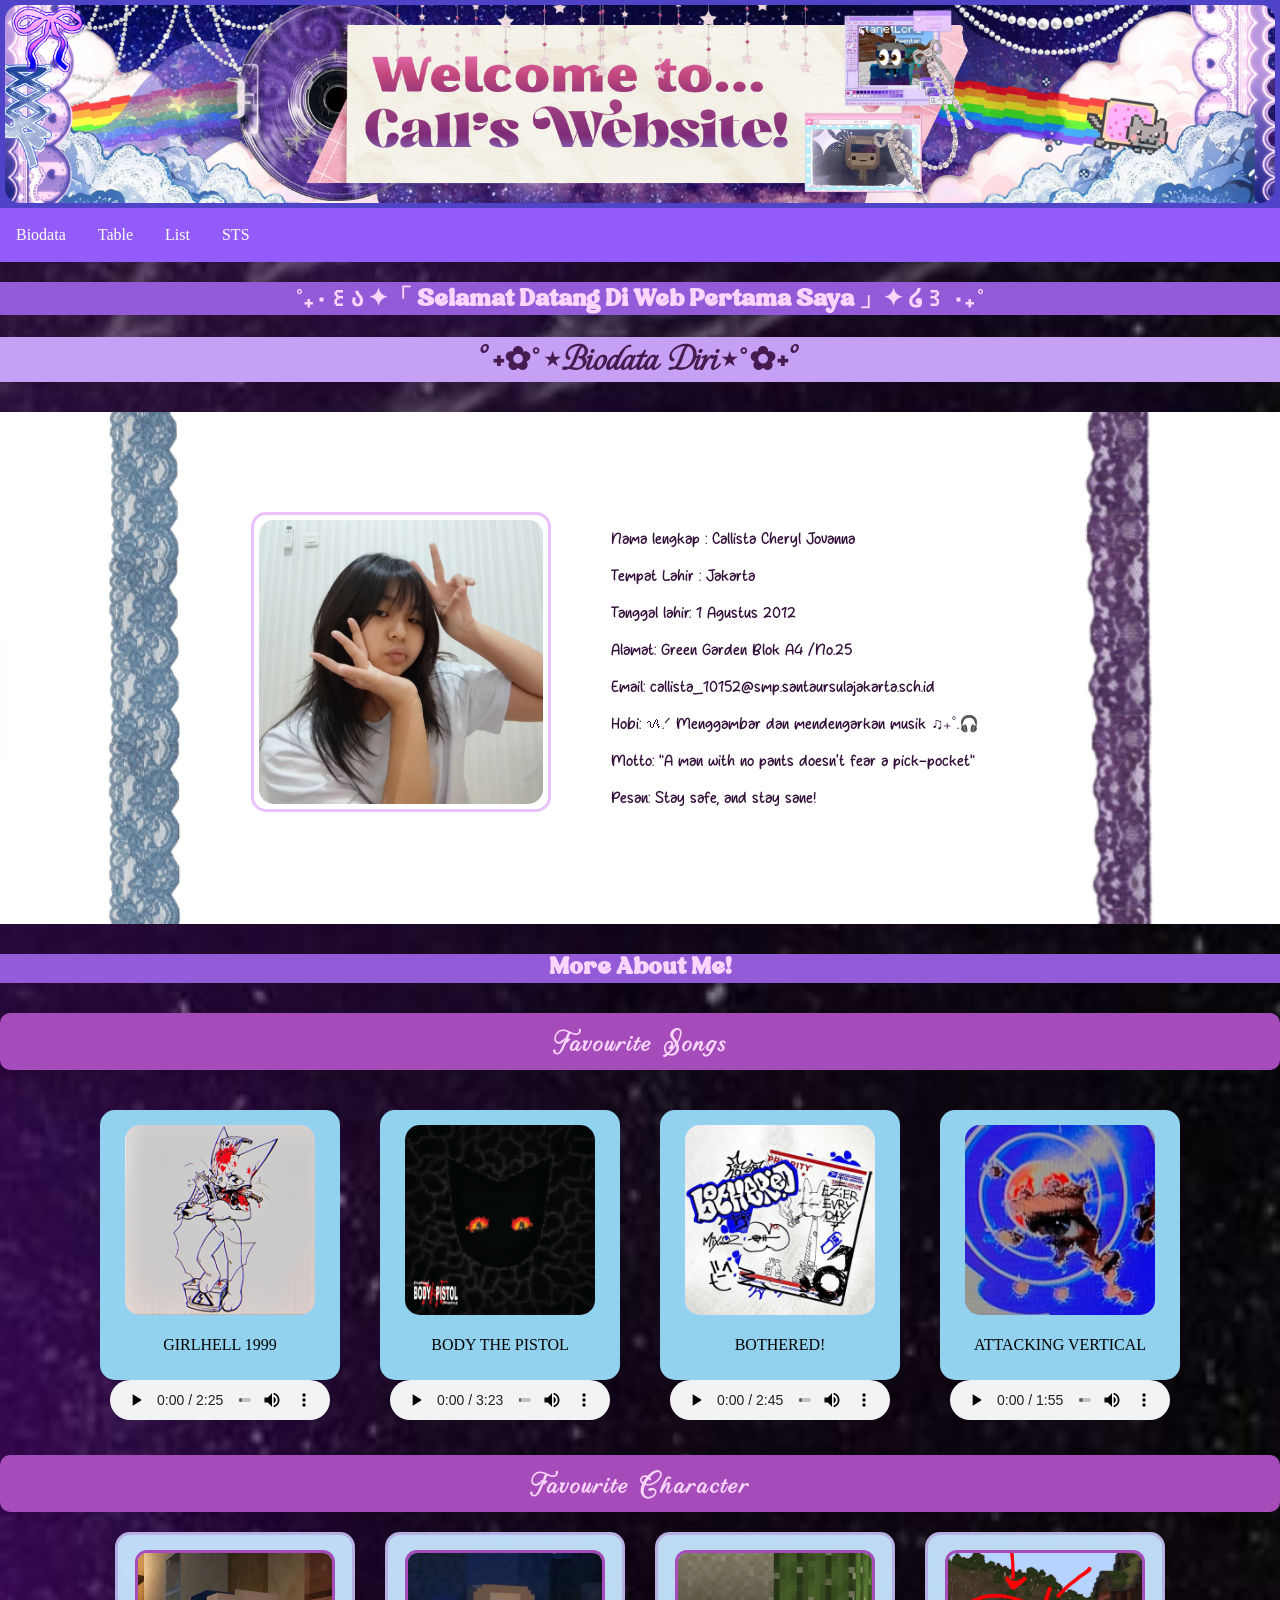
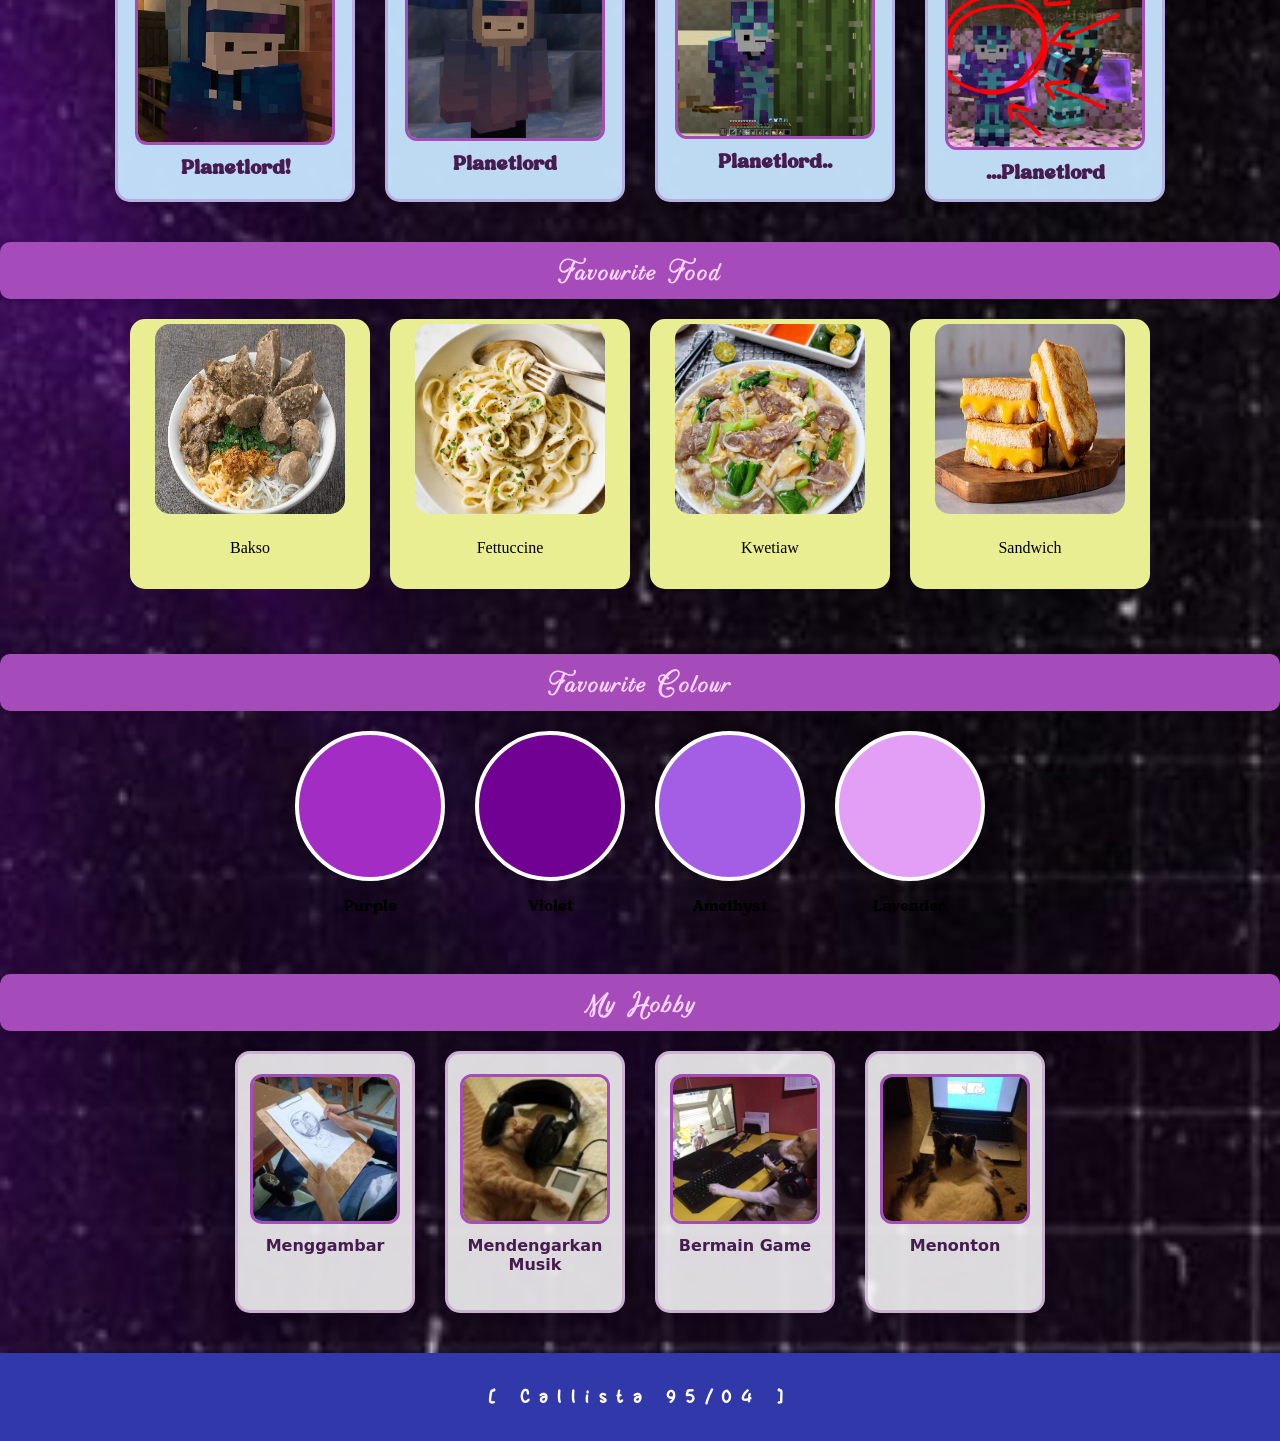
<file: index.html>
<!DOCTYPE html>
<html>
    <head>
        <title>Layout HTML dan CSS</title>
        <link rel="stylesheet" href="index.css">
    </head>
    <body>
        <div class="header">
            <img src="banner.png" alt="Header Banner" class="banner-img">
        </div>
        <div class="topnav">
            <a href="index.html">Biodata</a>
            <a href="table.html"> Table </a>
            <a href="list.html">List</a>
            <a href="sts_95.html">STS</a>
        </div>

        <img src="pls give me good grades.png" alt="planet" class="planet">

        <h2>˚₊‧꒰ა ✦「 Selamat Datang Di Web Pertama Saya 」✦ ໒꒱ ‧₊˚</h2> 
        <h1>°˖✿˚⋆Biodata Diri⋆˚✿˖°</h1>

        <div class="biodata">
            <div class="container">
                <div class="foto">
                    <img src="pls shut.jpg" alt="Foto Masa Kini" class="top">
                    <img src="baby me.jpeg" alt="Foto Masa Lalu" class="bottom">
                </div>

                <div class="isi">
                    <p>Nama lengkap : Callista Cheryl Jovanna </p>
                    <p>Tempat Lahir : Jakarta</p>
                    <p>Tanggal lahir: 1 Agustus 2012</p>
                    <p>Alamat: Green Garden Blok A4 /No.25</p>
                    <p>Email: callista_10152@smp.santaursulajakarta.sch.id </p>
                    <p>Hobi: ᝰ.ᐟ Menggambar dan mendengarkan musik ♫₊˚.🎧</p>
                    <p>Motto: "A man with no pants doesn't fear a pick-pocket"</p>
                    <p>Pesan: Stay safe, and stay sane!</p>
                </div>
            </div>
        </div>

        <h2>More About Me!</h2>

        <h3>Favourite Songs</h3>
        <div class="lagu">
            <div class="girlhell">
                <img src="girlhell.png" alt="girlhell" width="200" height="200">
                <p>GIRLHELL 1999</p>
                <audio controls src="femtanyl - GIRL HELL 1999.mp3"></audio>
            </div>

            <div class="pistol">
                <img src="body the pistol.png" alt="pistol" width="200" height="200">
                <p>BODY THE PISTOL</p>
                <audio controls src="femtanyl - BODY THE PISTOL.mp3"></audio>
            </div>

            <div class="bothered">
                <img src="bothered.jpg" alt="bothered" width="200" height="200">
                <p>BOTHERED!</p>
                <audio controls src="MIX. 02 - BOTHERED!.mp3"></audio>
            </div>

            <div class="attack">
                <img src="attacking.jpg" alt="attack" width="200" height="200">
                <p>ATTACKING VERTICAL</p>
                <audio controls src="femtanyl - ATTACKING VERTICAL.mp3"></audio>
            </div>
        </div>
            
        <h3>Favourite Character</h3>
        <div class="planetlord-wrapper">
            <div class="planetlord1">
                <img src="planetlord!.jpg" alt="Character 1">
                <p>Planetlord!</p>
            </div>

            <div class="planetlord2">
                <img src="planet!!.jpg" alt="Character 2">
                <p>Planetlord</p>
            </div>

            <div class="planetlord3">
                <img src="planetlord.jpg" alt="Character 3">
                <p>Planetlord..</p>
            </div>

            <div class="planetlord4">
                <img src="is that planet...png" alt="Character 4">
                <p>...Planetlord</p>
            </div>
        </div>

        <h3>Favourite Food</h3>
        <div class="makanan">
            <div class="bakso">
                <img src="bakso.jpeg" alt="bakso" width="200" height="200">
                <p>Bakso</p>
            </div>

            <div class="fettuccine">
                <img src="fettu.jpg" alt="fettuccine" width="200" height="200">
                <p>Fettuccine</p>
            </div>

            <div class="kwetiaw">
                <img src="kwetiaw.png" alt="kwetiaw" width="200" height="200">
                <p>Kwetiaw</p>
            </div>

            <div class="sandwich">
                <img src="sanwich........jpg" alt="sandwich" width="200" height="200">
                <p>Sandwich</p>
            </div>
        </div>

        <h3>Favourite Colour</h3>
        <div class="warna-wrapper">
            <div class="purple">
                <div class="warna-box" style="background-color: #a32cc4;"></div>
                <p>Purple</p>
            </div>
            <div class="violet">
                <div class="warna-box" style="background-color: #710193;"></div>
                <p>Violet</p>
            </div>
            <div class="amethyst">
                <div class="warna-box" style="background-color: #a45ee5;"></div>
                <p>Amethyst</p>
            </div>
            <div class="lavender">
                <div class="warna-box" style="background-color: #e39ff6;"></div>
                <p>Lavender</p>
            </div>
        </div>

        <h3>My Hobby</h3>
        <div class="hobi-wrapper">
            <div class="Menggambar">
                <img src="menggambar.jpg" alt="Menggambar">
                <p>Menggambar</p>
            </div>
            <div class="musik">
                <img src="musiccc.jpg" alt="musik">
                <p>Mendengarkan Musik</p>
            </div>
            <div class="game">
                <img src="games.jpg" alt="game">
                <p>Bermain Game</p>
            </div>
            <div class="nonton">
                <img src="yeah.jpg" alt="nonton">
                <p>Menonton</p>
            </div>
        </div>
         <div class="footer">
            <p>[ Callista 95/04 ]</p>
        </div>
    </body>
</html>
</file>
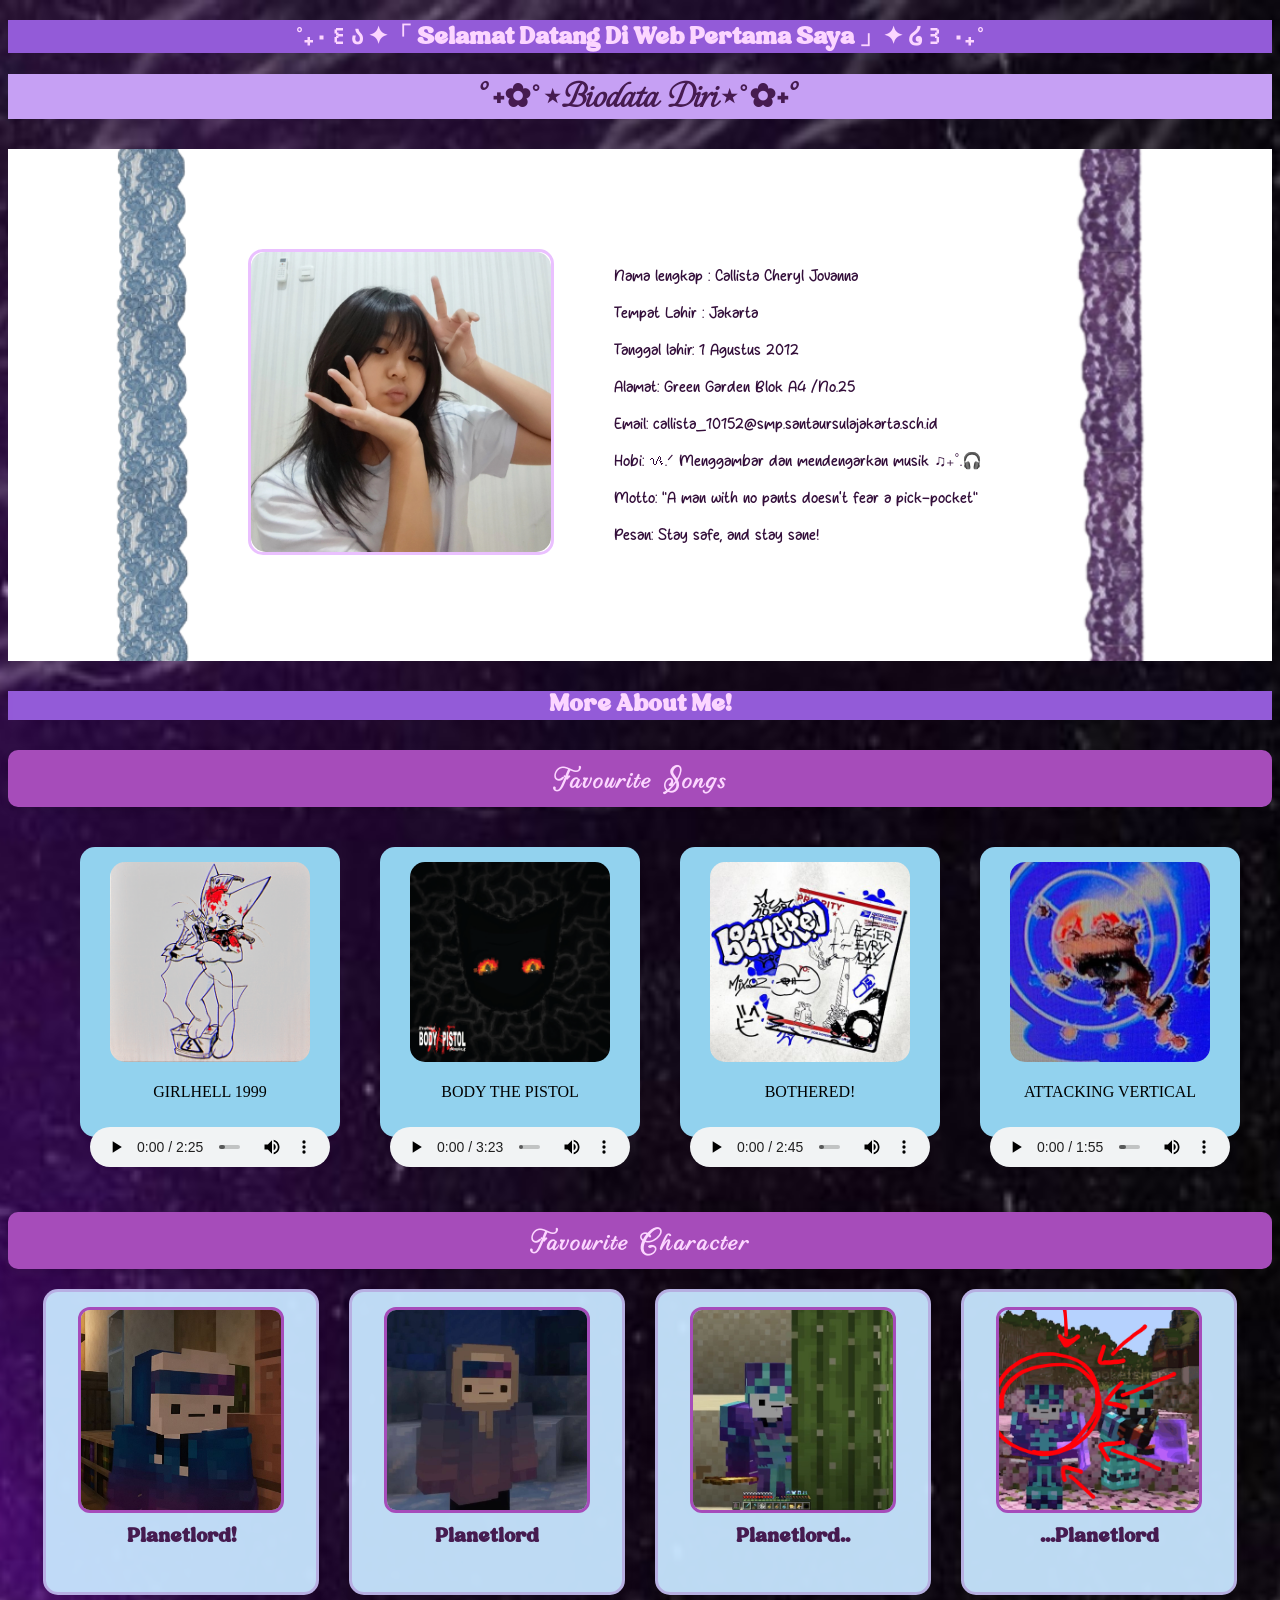
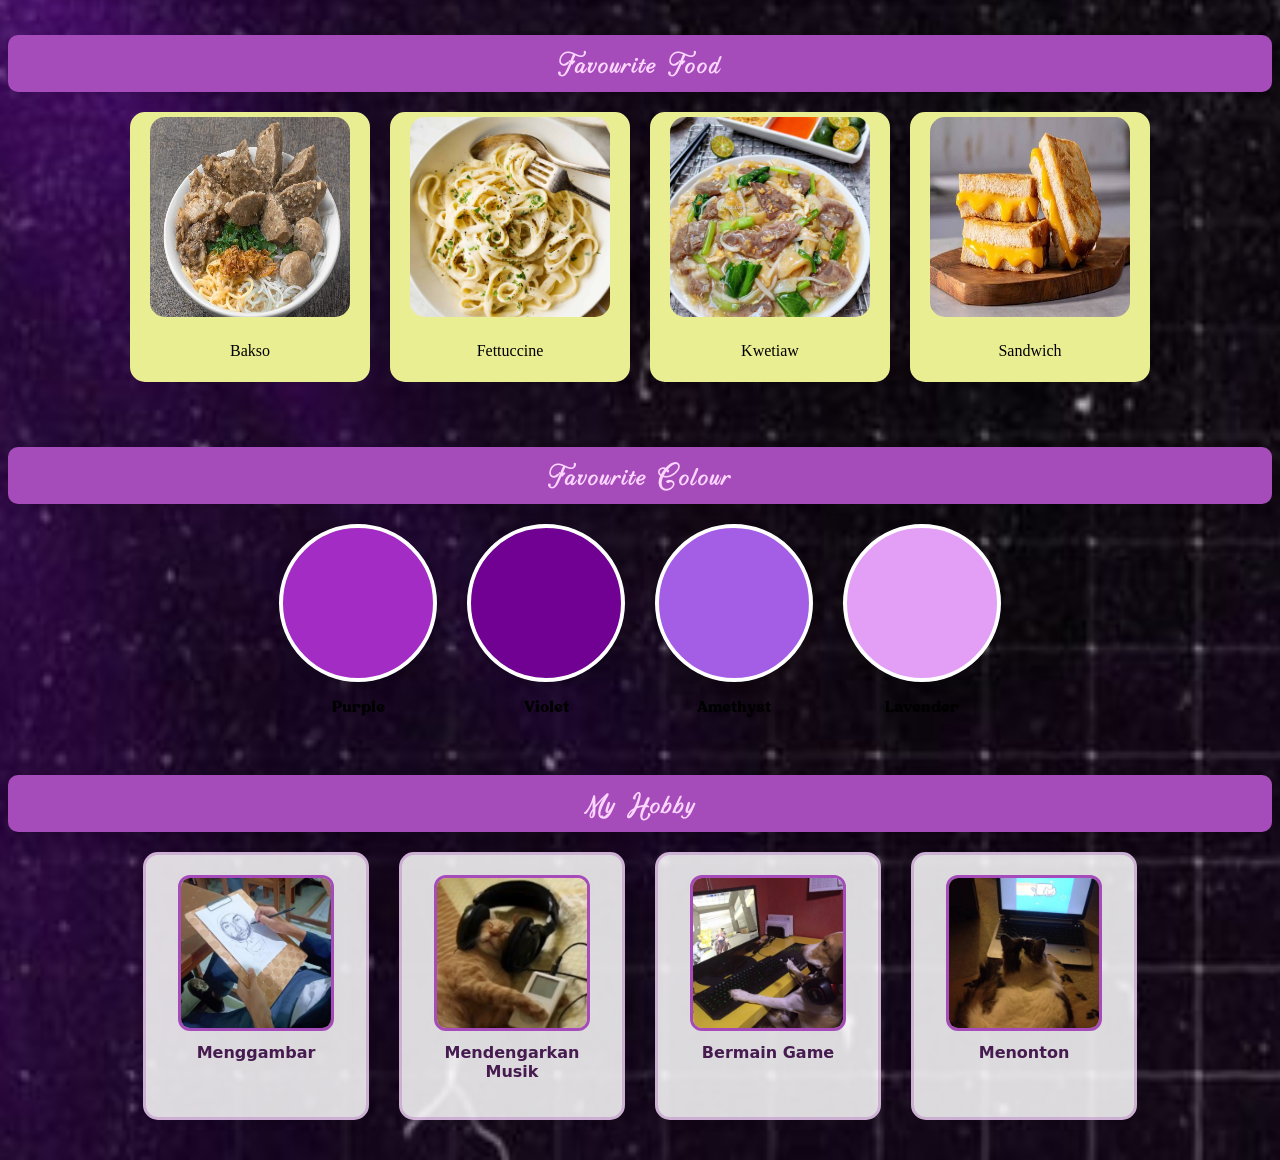
<file: biodata.html>
<!DOCTYPE html>
<html>
    <head>
        <title>BIODATA DIRI</title>
        <link rel="stylesheet" href="biodatastyle.css">
    </head>

    <body>
        <img src="pls give me good grades.png" alt="planet" class="planet">

        <h2>˚₊‧꒰ა ✦「 Selamat Datang Di Web Pertama Saya 」✦ ໒꒱ ‧₊˚</h2> 
        <h1>°˖✿˚⋆Biodata Diri⋆˚✿˖°</h1>

        <div class="biodata">
            <div class="container">
                <div class="foto">
                    <img src="pls shut.jpg"alt="Foto Masa Kini" class="top">
                    <img src="baby me.jpeg"alt="Foto Masa Lalu" class="bottom">
                </div>

                <div class="isi">
                    <p>Nama lengkap : Callista Cheryl Jovanna </p>
                    <p>Tempat Lahir : Jakarta</p>
                    <p>Tanggal lahir: 1 Agustus 2012</p>
                    <p>Alamat: Green Garden Blok A4 /No.25 </no></p>
                    <p>Email: callista_10152@smp.santaursulajakarta.sch.id </p>
                    <p>Hobi: ᝰ.ᐟ Menggambar dan mendengarkan musik ♫₊˚.🎧</p>
                    <p>Motto: "A man with no pants doesn't fear a pick-pocket"</p>
                    <p>Pesan: Stay safe, and stay sane!</p>
                </div>
            </div>
            </div>

            
            <h2>More About Me!</h2>

            <h3>Favourite Songs</h3>
            <div class="lagu">
                <div class="girlhell">
                    <img src="girlhell.png" alt="girlhell" width="200" height="200">
                    <p>GIRLHELL 1999</p>
                        <audio controls src="femtanyl - GIRL HELL 1999.mp3">
                        </audio>
                </div>

                <div class="pistol">
                    <img src="body the pistol.png" alt="pistol" width="200" height="200">
                    <p>BODY THE PISTOL</p>
                        <audio controls src="femtanyl - BODY THE PISTOL.mp3">
                        </audio>
                </div>

                <div class="bothered">
                    <img src="bothered.jpg" alt="bothered" width="200" height="200">
                    <p>BOTHERED!</p>
                    <audio controls src="MIX. 02 - BOTHERED!.mp3">
                    </audio>
                </div>

                <div class="attack">
                    <img src="attacking.jpg" alt="attack" width="200" height="200">
                    <p>ATTACKING VERTICAL</p>
                    <audio controls src="femtanyl - ATTACKING VERTICAL.mp3">
                    </audio>
                </div>
                </div>
            
            <h3>Favourite Character</h3>
                <div class="planetlord-wrapper">
                    <div class="planetlord1">
                    <img src="planetlord!.jpg" alt="Character 1">
                    <p>Planetlord!</p>
                </div>

                <div class="planetlord2">
                    <img src="planet!!.jpg" alt="Character 2">
                    <p>Planetlord</p>
                </div>

                <div class="planetlord3">
                    <img src="planetlord.jpg" alt="Character 3">
                    <p>Planetlord..</p>
                </div>

                <div class="planetlord4">
                    <img src="is that planet...png" alt="Character 4">
                    <p>...Planetlord</p>
                </div>
            </div>

            <h3>Favourite Food</h3>
            <div class="makanan">
                <div class="bakso">
                    <img src="bakso.jpeg" alt="bakso" width="200" height="200">
                    <p>Bakso</p>
                </div>

                <div class="fettuccine">
                    <img src="fettu.jpg" alt="fettuccine" width="200" height="200">
                    <p>Fettuccine</p>
                </div>

                <div class="kwetiaw">
                    <img src="kwetiaw.png" alt="kwetiaw" width="200" height="200">
                    <p>Kwetiaw</p>
                </div>

                <div class="sandwich">
                    <img src="sanwich........jpg" alt="sandwich" width="200" height="200">
                    <p>Sandwich</p>
                </div>
        </div>

        <h3>Favourite Colour</h3>
        <div class="warna-wrapper">
            <div class="purple">
                <div class="warna-box" style="background-color: #a32cc4;"></div>
                <p>Purple</p>
            </div>
            <div class="violet">
                <div class="warna-box" style="background-color: #710193;"></div>
                <p>Violet</p>
            </div>
            <div class="amethyst">
                <div class="warna-box" style="background-color: #a45ee5;"></div>
                <p>Amethyst</p>
            </div>
            <div class="lavender">
                <div class="warna-box" style="background-color: #e39ff6;"></div>
                <p>Lavender</p>
            </div>
        </div>

        
        <h3>My Hobby</h3>
        <div class="hobi-wrapper">
            <div class="Menggambar">
                <img src="menggambar.jpg" alt="Menggambar">
                <p>Menggambar</p>
            </div>
            <div class="musik">
                <img src="musiccc.jpg" alt="musik">
                <p>Mendengarkan Musik</p>
            </div>
            <div class="game">
                <img src="games.jpg" alt="game">
                <p>Bermain Game</p>
            </div>
            <div class="nonton">
                <img src="yeah.jpg" alt="nonton">
                <p>Menonton</p>
            </div>
        </div>
    </div>
            </body>
</html>
</file>
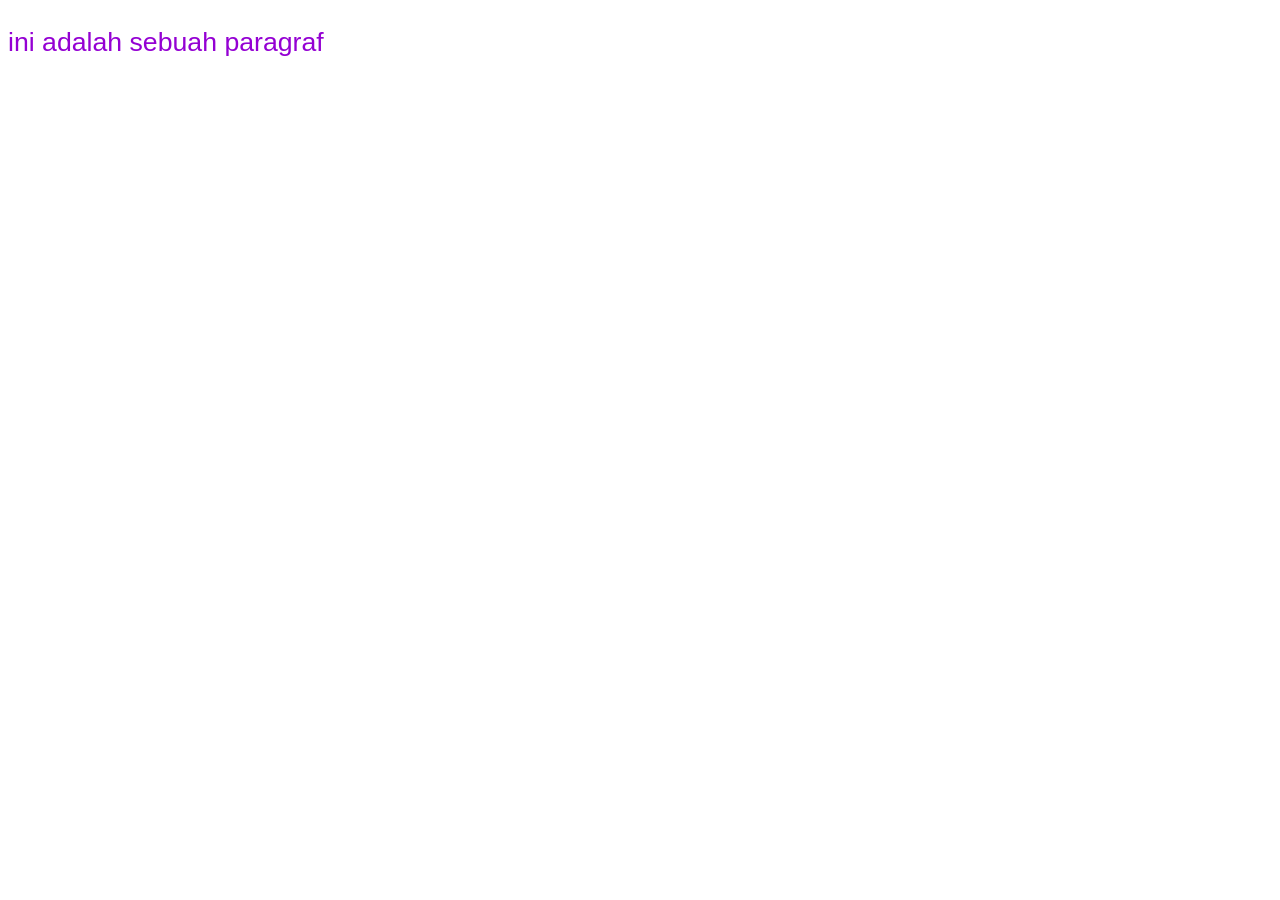
<file: internal.html>
<!DOCTYPE html>
<html>
    <head>
        <title>Internal CSS</title>
        <style>
            p{
                color: darkviolet;
                font-family: Arial, Helvetica, sans-serif;
                font-size: 20pt;
            }
        </style>
    </head>
    <body>
        <p> ini adalah sebuah paragraf </p>
    </body>
</html>
</file>
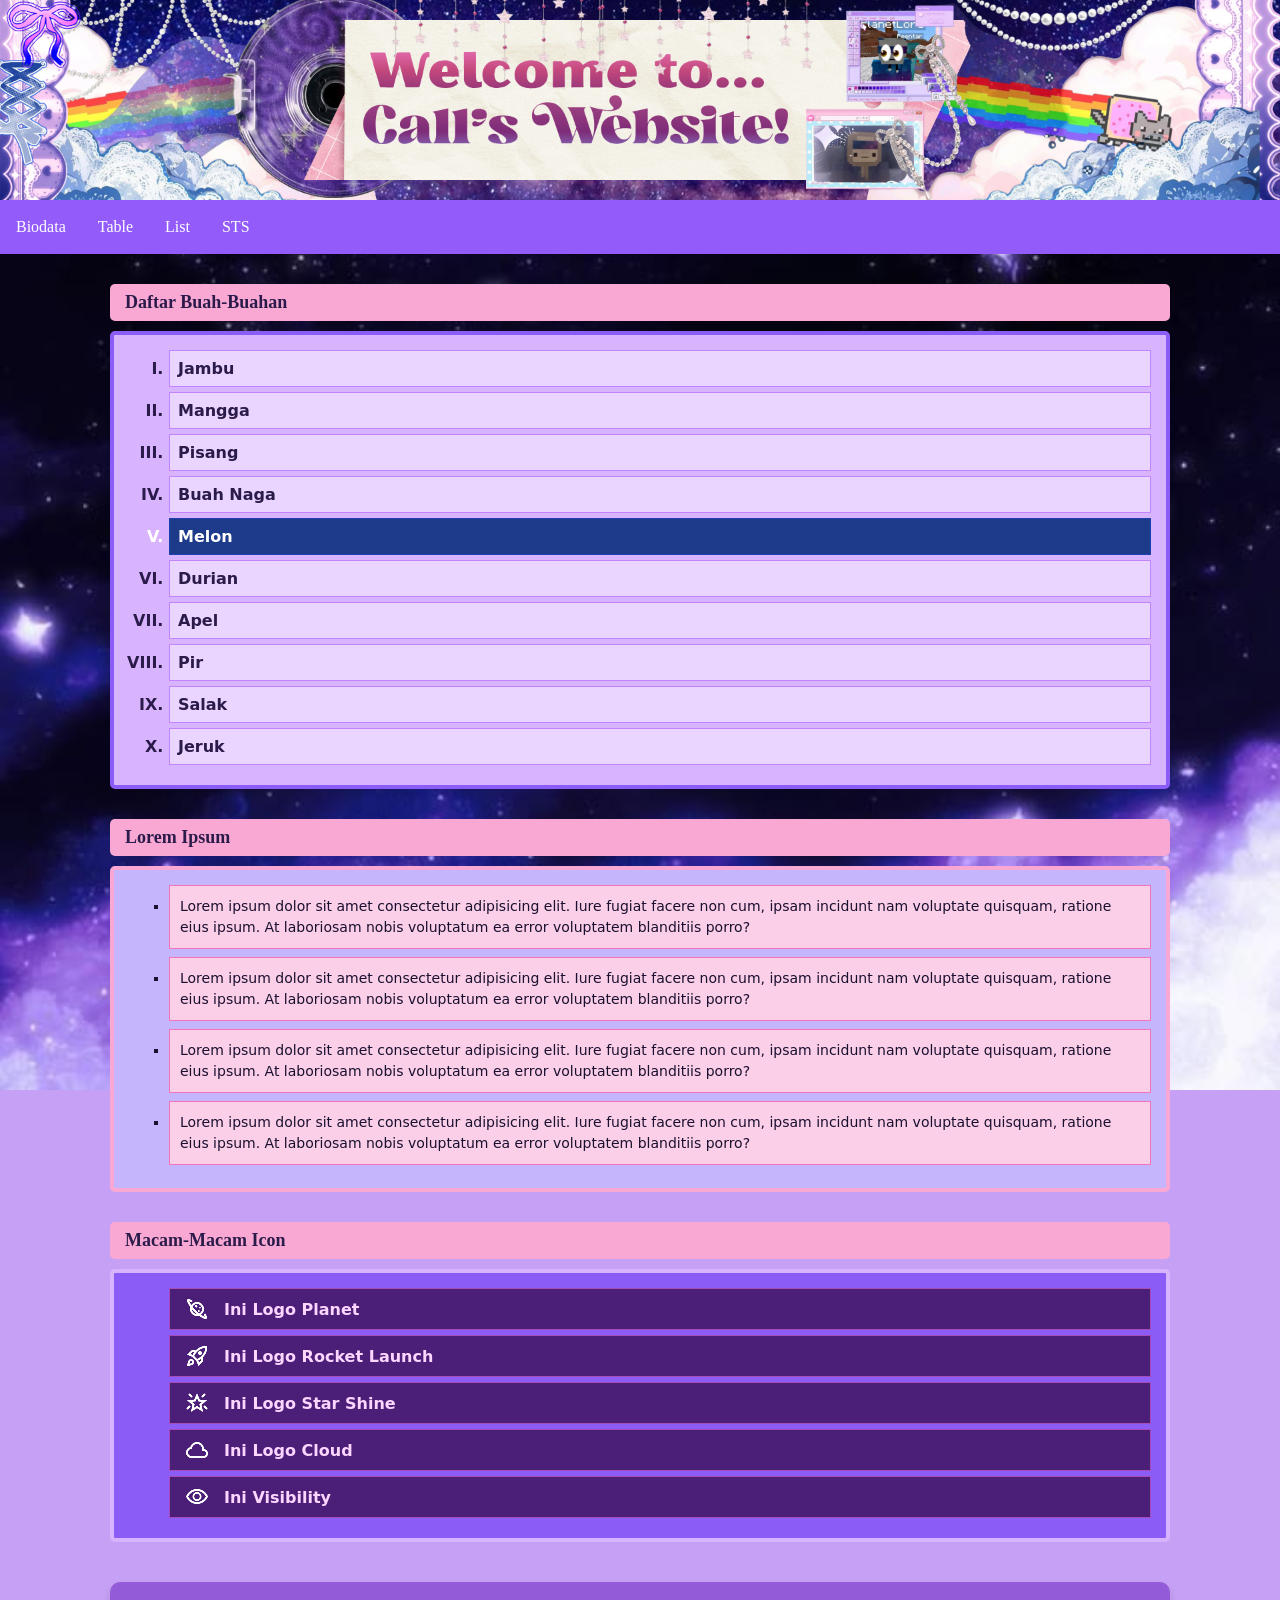
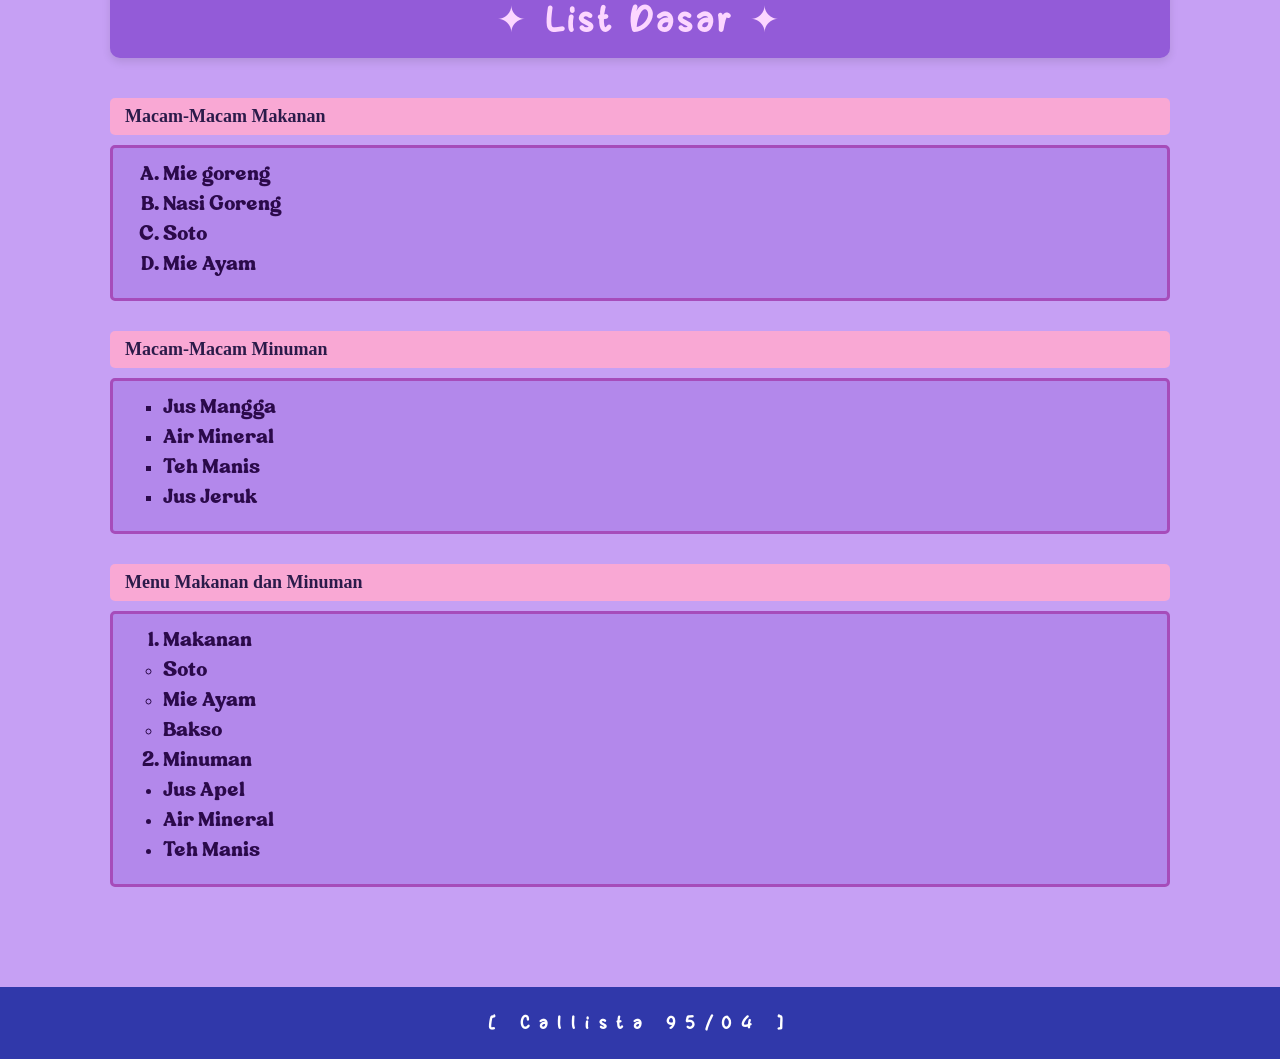
<file: list.html>
<!DOCTYPE html>
<html>
    <head>
        <title>List & Icons</title>
        <link rel="stylesheet" href="list.css">
    </head>
    <body>
        <img src="litol planet.png" alt="Planetspy" class="planetspy">
        <img src="planeet.png" alt="Planet" class="planet">
        <img src="starelord.png" alt="Starelord" class="starelord">

        <div class="header">
            <img src="banner.png" alt="Header Banner" class="banner-img">
        </div>
        
        <div class="topnav">
            <a href="index.html">Biodata</a>
            <a href="table.html">Table</a>
            <a href="list.html">List</a>
            <a href="sts_95.html">STS</a>
        </div>

        <div class="main-content">
            <div class="tugas-box">
                <h3 class="judul-tugas">Daftar Buah-Buahan</h3>
                <div class="kotak-buah">
                    <ol type="I" class="list-buah">
                        <li>Jambu</li>
                        <li>Mangga</li>
                        <li>Pisang</li>
                        <li>Buah Naga</li>
                        <li class="highlight-coklat">Melon</li>
                        <li>Durian</li>
                        <li>Apel</li>
                        <li>Pir</li>
                        <li>Salak</li>
                        <li>Jeruk</li>
                    </ol>
                </div>
            </div>

            <div class="tugas-box">
                <h3 class="judul-tugas">Lorem Ipsum</h3>
                <div class="kotak-lorem">
                    <ul class="list-lorem">
                        <li>Lorem ipsum dolor sit amet consectetur adipisicing elit. Iure fugiat facere non cum, ipsam incidunt nam voluptate quisquam, ratione eius ipsum. At laboriosam nobis voluptatum ea error voluptatem blanditiis porro?</li>
                        <li>Lorem ipsum dolor sit amet consectetur adipisicing elit. Iure fugiat facere non cum, ipsam incidunt nam voluptate quisquam, ratione eius ipsum. At laboriosam nobis voluptatum ea error voluptatem blanditiis porro?</li>
                        <li>Lorem ipsum dolor sit amet consectetur adipisicing elit. Iure fugiat facere non cum, ipsam incidunt nam voluptate quisquam, ratione eius ipsum. At laboriosam nobis voluptatum ea error voluptatem blanditiis porro?</li>
                        <li>Lorem ipsum dolor sit amet consectetur adipisicing elit. Iure fugiat facere non cum, ipsam incidunt nam voluptate quisquam, ratione eius ipsum. At laboriosam nobis voluptatum ea error voluptatem blanditiis porro?</li>
                    </ul>
                </div>
            </div>

            <div class="tugas-box">
                <h3 class="judul-tugas">Macam-Macam Icon</h3>
                <div class="kotak-icon">
                    <ul class="list-icon">
                        <li><img src="planet_24dp_FFFFFF_FILL0_wght400_GRAD0_opsz24.png" alt="Planet" class="list-ikon-img"> Ini Logo Planet</li>
                        <li><img src="rocket_launch_24dp_FFFFFF_FILL0_wght400_GRAD0_opsz24.png" alt="Rocket" class="list-ikon-img"> Ini Logo Rocket Launch</li>
                        <li><img src="star_shine_24dp_FFFFFF_FILL0_wght400_GRAD0_opsz24.png" alt="Star" class="list-ikon-img"> Ini Logo Star Shine</li>
                        <li><img src="cloud_24dp_FFFFFF_FILL0_wght400_GRAD0_opsz24.png" alt="Cloud" class="list-ikon-img"> Ini Logo Cloud</li>
                        <li><img src="visibility_24dp_FFFFFF_FILL0_wght400_GRAD0_opsz24.png" alt="Visibility" class="list-ikon-img"> Ini Visibility</li>
                    </ul>
                </div>
            </div>

            <h2 class="judul-halaman">✦ List Dasar ✦</h2>
            
            <div class="tugas-box">
                <h3 class="judul-tugas">Macam-Macam Makanan</h3>
                <ol type="A" class="list-dasar">
                    <li>Mie goreng</li>
                    <li>Nasi Goreng</li>
                    <li>Soto</li>
                    <li>Mie Ayam</li>
                </ol> 
            </div>

            <div class="tugas-box">
                <h3 class="judul-tugas">Macam-Macam Minuman</h3>
                <ul type="square" class="list-dasar">
                    <li>Jus Mangga</li>
                    <li>Air Mineral</li>
                    <li>Teh Manis</li>
                    <li>Jus Jeruk</li>
                </ul>
            </div>

            <div class="tugas-box">
                <h3 class="judul-tugas">Menu Makanan dan Minuman</h3>
                <ol class="list-dasar">
                    <li>Makanan
                        <ul>
                            <li>Soto</li>
                            <li>Mie Ayam</li>
                            <li>Bakso</li>
                        </ul>
                    </li>
                    <li>Minuman
                        <ul type="disc">
                            <li>Jus Apel</li>
                            <li>Air Mineral</li>
                            <li>Teh Manis</li>
                        </ul>
                    </li>
                </ol>
            </div>
        </div>
        <div class="footer">
            <p>[ Callista 95/04 ]</p>
        </div>
    </body>
</html>
</file>
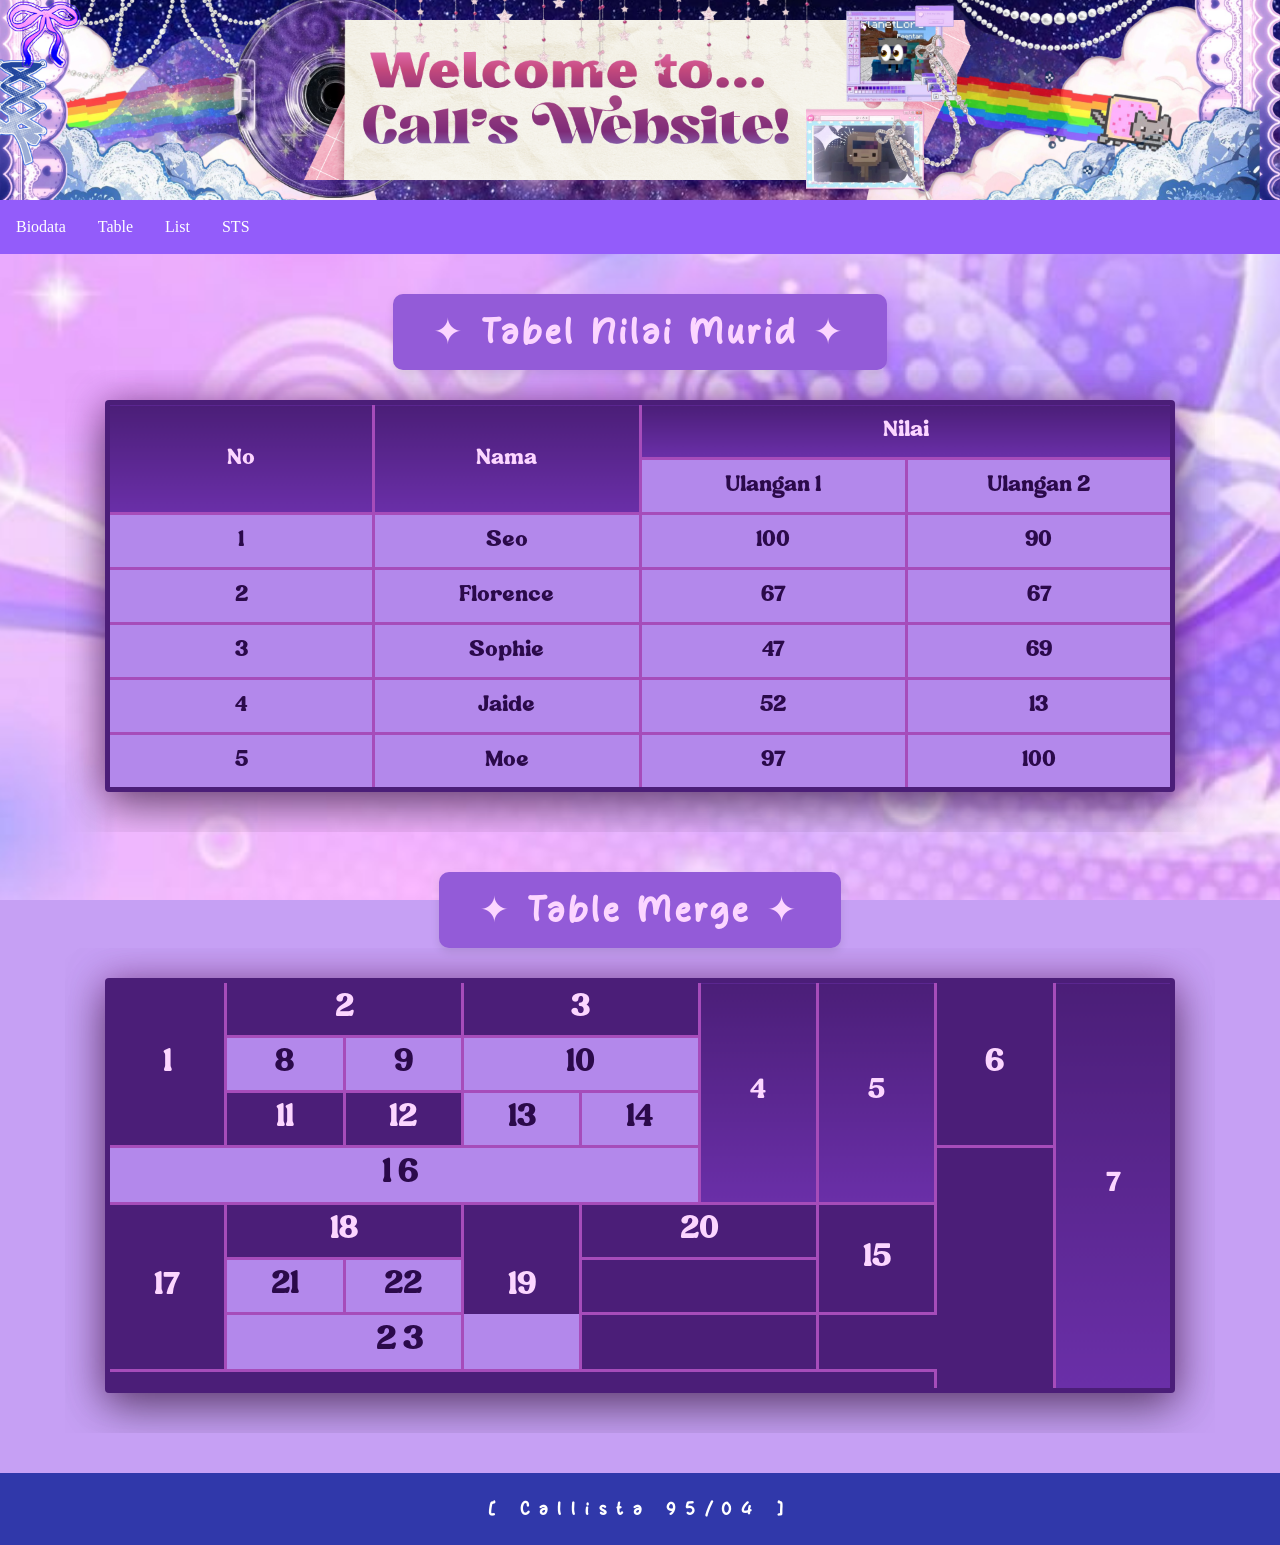
<file: table.html>
<!DOCTYPE html>
<html>
    <head>
        <title>Tabel Nilai Murid</title>
        <link rel="stylesheet" href="table.css">
    </head>
    <body>
        <img src="blue person hehe.png" alt="Decoration 1" class="dekorasi dekor-kiri-1">
        <img src="sky web.jpg" alt="Decoration 2" class="dekorasi dekor-kanan-1">
        <img src="planet web.jpg" alt="Decoration 3" class="dekorasi dekor-kanan-2">


        <div class="header">
            <img src="banner.png" alt="Header Banner" class="banner-img">
        </div>
        
        <div class="topnav">
            <a href="index.html">Biodata</a>
            <a href="table.html">Table</a>
            <a href="list.html">List</a>
            <a href="sts_95.html">STS</a>
        </div>

        <h2 class="judul-halaman">✦ Tabel Nilai Murid ✦</h2>
        
        <div class="tabel-wrapper">
            <table class="tabel-nilai">
                <tr>
                    <th rowspan="2">No</th>
                    <th rowspan="2">Nama</th>
                    <th colspan="2">Nilai</th>
                </tr>
                <tr>
                    <td>Ulangan 1</td>
                    <td>Ulangan 2</td>
                </tr>
                <tr>
                    <td>1</td>
                    <td>Seo</td>
                    <td>100</td>
                    <td>90</td>
                </tr>
                <tr>
                    <td>2</td>
                    <td>Florence</td>
                    <td>67</td>
                    <td>67</td>
                </tr>
                <tr>
                    <td>3</td>
                    <td>Sophie</td>
                    <td>47</td>
                    <td>69</td>
                </tr>
                <tr>
                    <td>4</td>
                    <td>Jaide</td>
                    <td>52</td>
                    <td>13</td>
                </tr>
                <tr>
                    <td>5</td>
                    <td>Moe</td>
                    <td>97</td>
                    <td>100</td>
                </tr>
            </table>
        </div>

        <h2 class="judul-halaman">✦ Table Merge ✦</h2>

        <div class="tabel-wrapper">
            <table class="tabel-merge">
                <tr>
                    <td rowspan="3" class="sel ungu">1</td>
                    <td colspan="2" class="sel ungu">2</td>
                    <td colspan="2" class="sel ungu">3</td>
                    <td rowspan="4" class="sel ungu sempit">4</td>
                    <td rowspan="4" class="sel ungu sempit">5</td>
                    <td rowspan="3" class="sel ungu">6</td>
                    <td rowspan="8" class="sel ungu sempit">7</td>
                </tr>
                <tr>
                    <td class="sel lavender">8</td>
                    <td class="sel lavender">9</td>
                    <td colspan="2" class="sel lavender">10</td>
                </tr>
                <tr>
                    <td class="sel ungu">11</td>
                    <td class="sel ungu">12</td>
                    <td class="sel lavender">13</td>
                    <td class="sel lavender">14</td>
                </tr>
                <tr>
                    <td colspan="5" class="sel lavender lebar">16</td>
                </tr>
                <tr>
                    <td rowspan="3" class="sel ungu">17</td>
                    <td colspan="2" class="sel ungu">18</td>
                    <td rowspan="3" class="sel ungu">19</td>
                    <td colspan="2" class="sel ungu">20</td>
                    <td rowspan="2" class="sel ungu">15</td>
                </tr>
                <tr>
                    <td class="sel lavender">21</td>
                    <td class="sel lavender">22</td>
                </tr>
                <tr>
                    <td colspan="3" class="sel lavender lebar">23</td>
                    <td colspan="2" class="sel ungu"></td>
                </tr>
                <tr>
                    <td colspan="7" class="sel filler"></td>
                </tr>
            </table>
        </div>
        <div class="footer">
            <p>[ Callista 95/04 ]</p>
        </div>
    </body>
</html>
</file>
<file: index.css>
*{
    box-sizing: border-box;
}

body{
    background-color: #c6a0f4;
    background-size: cover;
    background-position: center;
    background-repeat: no-repeat;
    background-position: fixed;
    background-image: url("smth.jpg");
    margin: 0;
    padding: 0;
}

.planet {
    position: fixed;
    right: 1260px;
    bottom: 30px;
    width: 300px;
    height: 250px;
    object-fit: contain;
    padding: 0;
    border-radius: 0;
    display: block;
    animation: gentleBounce 2s ease-in-out infinite;
    filter: drop-shadow(0px 0px 15px rgba(255, 255, 255, 0.9))
            drop-shadow(0px 0px 25px rgba(166, 76, 186, 0.8));
    transform: scale(1.15);
}

@keyframes gentleBounce {
    0% { transform: translateY(0); }
    50% { transform: translateY(-15px) rotate(-5deg); }
    100% { transform: translateY(0); }
}

.header {
    background-color: rgb(79, 68, 199);
    width: 100%;
    margin: 0;
    padding: 0;
    display: block;
    line-height: 0;
}

.banner-img {
    width: 100%;
    height: auto;
    display: block;
    object-fit: cover;
}

.topnav{
    overflow: hidden;
    background-color: rgb(147, 92, 250);
}

.topnav a{
    float: left;
    display: block;
    color: rgb(255, 255, 255);
    text-align: center;
    padding: 18px 16px;
    text-decoration: none;
    font-family: Georgia, 'Times New Roman', serif;
}

.topnav a:hover{
    background-color: azure;
    color: brown;
}

.footer{
    background-color: rgb(48, 56, 170);
    padding: 15px;
    text-align: center;
    width: 100%;
    margin-top: 40px;
    color: #ffffff;
    font-weight: bold;
    font-family: "glitter", system-ui, sans-serif;
    font-size: 18px;
    letter-spacing: 10px;
}

h2{
    text-align: center;
    font-family:system-ui, -apple-system, BlinkMacSystemFont, 'Segoe UI', Roboto, Oxygen, Ubuntu, Cantarell, 'Open Sans', 'Helvetica Neue', sans-serif;
    color: #fcd6ff;
    background-color: #935bd8;
    padding: 0px;
    width: 100%;
    font-family: "curls";
}
@font-face{
    font-family:"curls" ;
    src: url("Bremlin.otf")
}

h1{
    text-align: center;
    color: #461b50;
    background-color: #c6a0f4;
    padding: 0px;
    width: 100%;
    font-family: "mirage";
}
@font-face{
    font-family:"mirage" ;
    src: url("Miracle History.ttf")
}

div.isi{
    font-family: system-ui, -apple-system, BlinkMacSystemFont, 'Segoe UI', Roboto, Oxygen, Ubuntu, Cantarell, 'Open Sans', 'Helvetica Neue', sans-serif;
    text-align: left;
    justify-content: space-around;
    gap: 5rem;
    flex: 1;
    padding-right: 50px;
    align-items: left;
    color: #330e3a;
    font-family: "glitter";
}
@font-face{
    font-family:"glitter" ;
    src: url("Magic Crush.otf")
}

.biodata{
    display: flex;
    margin: 30px auto;
    width: fill;
    background-color: rgb(255, 255, 255);
    align-items: left;
     background-image: url("blue\ lace.png"), url("purple\ lace.png");
    background-repeat: no-repeat, no-repeat;
    background-position: left center, right center;
    background-size: contain, contain;
}

.container{
    margin: 100px auto;
    width: 75% auto;
    display: flex;
    align-items: left;
    justify-content: left;
    gap: 60px;
}

div.foto{
    position: relative;
    width: 300px;
    height:300px;
    overflow: hidden;
    border-radius: 15px;
    float: left;
    cursor: pointer;
    display: flex;
    align-items: center;
    justify-content: center;
    border: 3px solid rgb(234, 192, 255); 

}

div.foto img{
    position: absolute;
    width: 100%;
    height: 100%;
    object-fit: cover;
    object-position: center;
    transition: transform 0.5s ease, opacity 0.5s ease;
}


div.foto img.top{
    opacity: 1;
    z-index: 2;
}

div.foto:hover img.top{
    opacity: 0;
    transform: scale(1.1);
}

div.foto img.bottom{
    opacity: 0;
    z-index: 1;
}

div.foto:hover img.bottom{
    opacity: 1;
    transform: scale(1.1);
}

h3{
    text-align: center;
    font-family: system-ui, -apple-system, BlinkMacSystemFont, 'Segoe UI', Roboto, Oxygen, Ubuntu, Cantarell, 'Open Sans', 'Helvetica Neue', sans-serif;
    color: #fcd6ff;
    background-color: #a64cba;
    padding: 15px 20px;
    width: 100%;
    margin: 30px auto 20px auto;
    border-radius: 10px;
    font-size: 28px;
    letter-spacing: 2px;
    box-shadow: 0 4px 8px rgba(0, 0, 0, 0.1);
    box-sizing: border-box;
    font-family: "mofu";
}
@font-face{
    font-family:"mofu" ;
    src: url("Softspoken-ScriptFreeDemo.otf")
}
div.lagu {
    display: flex;
    flex-wrap: wrap;
    justify-content: center;
    gap: 40px; 
    padding: 20px;
    width: 100%;
}

div.lagu audio {
    width: 100%;
    height: fit-content;
    min-height: 40px;
    margin-top: 10px;
}

div.girlhell{
    width: 240px;
    height: 270px;
    border-radius: 15px;
    background-color: rgb(146, 210, 238);
    box-shadow: #bc2c2c;
    margin-bottom: 25px;
    display: flex;
    flex-direction: column; 
    align-items: center;
    padding: 10px;
}
div.girlhell:hover{
    background-color: rgb(180, 230, 255);
    box-shadow: 0px 4px 20px rgba(255, 255, 255, 0.8), 0px 0px 15px rgba(153, 50, 50, 0.6); 
    border: 2px solid white
}

div.pistol{
    width: 240px;
    height: 270px;
    border-radius: 15px;
    background-color: rgb(146, 210, 238);
    box-shadow: #bc2c2c;
    margin-bottom: 25px;
    display: flex;
    flex-direction: column; 
    align-items: center;
    padding: 10px;
}
div.pistol:hover{
    background-color: rgb(180, 230, 255);
    box-shadow: 0px 4px 20px rgba(255, 255, 255, 0.8), 0px 0px 15px rgba(153, 50, 50, 0.6); 
    border: 2px solid white
}

div.bothered{
    width: 240px;
    height: 270px;
    border-radius: 15px;
    background-color: rgb(146, 210, 238);
    box-shadow: #bc2c2c;
    margin-bottom: 25px;
    display: flex;
    flex-direction: column; 
    align-items: center;
    padding: 10px;
}
div.bothered:hover{
    background-color: rgb(180, 230, 255);
    box-shadow: 0px 4px 20px rgba(255, 255, 255, 0.8), 0px 0px 15px rgba(153, 50, 50, 0.6); 
    border: 2px solid white
}

div.attack{
    width: 240px;
    height: 270px;
    border-radius: 15px;
    background-color: rgb(146, 210, 238);
    box-shadow: #bc2c2c;
    margin-bottom: 25px;
    display: flex;
    flex-direction: column; 
    align-items: center;
    padding: 10px;
}
div.attack:hover{
    background-color: rgb(180, 230, 255);
    box-shadow: 0px 4px 20px rgba(255, 255, 255, 0.8), 0px 0px 15px rgba(153, 50, 50, 0.6); 
    border: 2px solid white
}



div.planetlord-wrapper {
    display: flex;
    justify-content: center;
    text-align: center;
    gap: 30px;
    margin-bottom: 40px;
    flex-wrap: wrap;
}

div.planetlord1 {
    display: flex;
    flex-direction: column;
    align-items: center;
    background: rgba(200, 230, 255, 0.95); 
    padding: 15px;
    border-radius: 15px;
    transition: transform 0.3s cubic-bezier(0.34, 1.56, 0.64, 1), box-shadow 0.3s ease;
    width: 240px;
    height: 270px;
    box-shadow: 0 4px 8px rgba(0, 0, 0, 0.1);
    border: 3px solid rgba(166, 76, 186, 0.3);
}
div.planetlord1:hover {
    transform: scale(1.12) translateY(-8px);
    box-shadow: 0 12px 30px rgba(0, 0, 0, 0.2);
    background: rgba(220, 240, 255, 1); 
    border-color: #a64cba;
}
div.planetlord1 img {
    width: 200px; 
    height: 200px;
    border-radius: 12px;
    object-fit: cover;
    border: 3px solid #a64cba;
    padding: 0;
    transition: transform 0.3s ease;
}
div.planetlord1:hover img {
    transform: scale(1.05);
}
div.planetlord1 p {
    margin-top: 12px;
    font-weight: bold;
    color: #461b50;
    font-size: 20px; 
    font-family: "curls", sans-serif;
}

div.planetlord2 {
    display: flex;
    flex-direction: column;
    align-items: center;
    background: rgba(200, 230, 255, 0.95);
    padding: 15px;
    border-radius: 15px;
    transition: transform 0.3s cubic-bezier(0.34, 1.56, 0.64, 1), box-shadow 0.3s ease;
    width: 240px;
    height: 270px;
    box-shadow: 0 4px 8px rgba(0, 0, 0, 0.1);
    border: 3px solid rgba(166, 76, 186, 0.3);
}
div.planetlord2:hover {
    transform: scale(1.12) translateY(-8px);
    box-shadow: 0 12px 30px rgba(0, 0, 0, 0.2);
    background: rgba(220, 240, 255, 1);
    border-color: #a64cba;
}
div.planetlord2 img {
    width: 200px;
    height: 200px;
    border-radius: 12px;
    object-fit: cover;
    border: 3px solid #a64cba;
    padding: 0;
    transition: transform 0.3s ease;
}
div.planetlord2:hover img {
    transform: scale(1.05);
}
div.planetlord2 p {
    margin-top: 12px;
    font-weight: bold;
    color: #461b50;
    font-size: 20px;
    font-family: "curls", sans-serif;
}

div.planetlord3 {
    display: flex;
    flex-direction: column;
    align-items: center;
    background: rgba(200, 230, 255, 0.95);
    padding: 15px;
    border-radius: 15px;
    transition: transform 0.3s cubic-bezier(0.34, 1.56, 0.64, 1), box-shadow 0.3s ease;
    width: 240px;
    height: 270px;
    box-shadow: 0 4px 8px rgba(0, 0, 0, 0.1);
    border: 3px solid rgba(166, 76, 186, 0.3);
}
div.planetlord3:hover {
    transform: scale(1.12) translateY(-8px);
    box-shadow: 0 12px 30px rgba(0, 0, 0, 0.2);
    background: rgba(220, 240, 255, 1);
    border-color: #a64cba;
}
div.planetlord3 img {
    width: 200px;
    height: 200px;
    border-radius: 12px;
    object-fit: cover;
    border: 3px solid #a64cba;
    padding: 0;
    transition: transform 0.3s ease;
}
div.planetlord3:hover img {
    transform: scale(1.05);
}
div.planetlord3 p {
    margin-top: 12px;
    font-weight: bold;
    color: #461b50;
    font-size: 20px;
    font-family: "curls", sans-serif;
}

div.planetlord4 {
    display: flex;
    flex-direction: column;
    align-items: center;
    background: rgba(200, 230, 255, 0.95);
    padding: 15px;
    border-radius: 15px;
    transition: transform 0.3s cubic-bezier(0.34, 1.56, 0.64, 1), box-shadow 0.3s ease;
    width: 240px;
    height: 270px;
    box-shadow: 0 4px 8px rgba(0, 0, 0, 0.1);
    border: 3px solid rgba(166, 76, 186, 0.3);
}
div.planetlord4:hover {
    transform: scale(1.12) translateY(-8px);
    box-shadow: 0 12px 30px rgba(0, 0, 0, 0.2);
    background: rgba(220, 240, 255, 1);
    border-color: #a64cba;
}
div.planetlord4 img {
    width: 200px;
    height: 200px;
    border-radius: 12px;
    object-fit: cover;
    border: 3px solid #a64cba;
    padding: 0;
    transition: transform 0.3s ease;
}
div.planetlord4:hover img {
    transform: scale(1.05);
}
div.planetlord4 p {
    margin-top: 12px;
    font-weight: bold;
    color: #461b50;
    font-size: 20px;
    font-family: "curls", sans-serif;
}


div.makanan {
    display: flex;
    justify-content: center;
    text-align: center;
    gap: 20px;
    margin-bottom: 40px;
}
img{
    padding: 5px;
    border-radius: 20px;
}

div.bakso{
    width: 240px;
    height: 270px;
    border-radius: 15px;
    background-color: rgb(234, 238, 146);
    box-shadow: #bc792c;
    margin-bottom: 25px;
}
div.bakso:hover{
    overflow: hidden;
    transition: transform 0.3s ease;
    transform: scale(1.1);
}

div.fettuccine{
    width: 240px;
    height: 270px;
    border-radius: 15px;
    background-color: rgb(234, 238, 146);
    box-shadow: #bc792c;
    margin-bottom: 25px;
}
div.fettuccine:hover{
    overflow: hidden;
    transition: transform 0.3s ease;
    transform: scale(1.1);
}

div.kwetiaw{
    width: 240px;
    height: 270px;
    border-radius: 15px;
    background-color: rgb(234, 238, 146);
    box-shadow: #bc792c;
    margin-bottom: 25px;
}
div.kwetiaw:hover{
    overflow: hidden;
    transition: transform 0.3s ease;
    transform: scale(1.1);
}

div.sandwich{
    width: 240px;
    height: 270px;
    border-radius: 15px;
    background-color: rgb(234, 238, 146);
    box-shadow: #bc792c;
    margin-bottom: 25px;
}
div.sandwich:hover{
    overflow: hidden;
    transition: transform 0.3s ease;
    transform: scale(1.1);
}

div.warna-wrapper{
    display: flex;
    justify-content: center;
    text-align: center;
    gap: 30px;
    margin-bottom: 40px;
    flex-wrap: wrap;
    font-family:"curls";
}

div.warnadiv {
    display: flex;
    flex-direction: column;
    align-items: center;
    transition: transform 0.3s cubic-bezier(0.34, 1.56, 0.64, 1);
    font-family:"curls";
}

div.warnadiv:hover {
    transform: scale(1.2) translateY(-10px);
}

div.warna-box {
    width: 150px;
    height: 150px;
    border-radius: 50%;
    border: 4px solid white;
    box-shadow: 0 4px 12px rgba(0, 0, 0, 0.2);
    transition: all 0.3s ease;
    margin-bottom: 10px;
    font-family:"curls";
}

div.warnadiv:hover .warna-box {
    box-shadow: 0 8px 25px rgba(0, 0, 0, 0.4);
    transform: rotate(10deg);
}

div.warnap {
    font-weight: bold;
    color: #461b50;
    font-size: 18px;
    margin-top: 5px;
    font-family:"curls";
}


div.purple {
    transition: transform 0.3s cubic-bezier(0.34, 1.56, 0.64, 1);
    font-family:"curls";
}
div.purple:hover {
    transform: scale(1.2) translateY(-10px);
}
div.purple:hover .warna-box {
    box-shadow: 0 8px 25px rgba(0, 0, 0, 0.4);
    transform: rotate(10deg);
}
div.purple p {
    transition: color 0.3s ease;
}
div.purple:hover p {
    color: #a32cc4;
}

div.violet {
    transition: transform 0.3s cubic-bezier(0.34, 1.56, 0.64, 1);
    font-family:"curls";
}
div.violet:hover {
    transform: scale(1.2) translateY(-10px);
}
div.violet:hover .warna-box {
    box-shadow: 0 8px 25px rgba(0, 0, 0, 0.4);
    transform: rotate(10deg);
}
div.violet p {
    transition: color 0.3s ease;
}
div.violet:hover p {
    color: #710193;
}

div.amethyst {
    transition: transform 0.3s cubic-bezier(0.34, 1.56, 0.64, 1);
    font-family:"curls";
}
div.amethyst:hover {
    transform: scale(1.2) translateY(-10px);
}
div.amethyst:hover .warna-box {
    box-shadow: 0 8px 25px rgba(0, 0, 0, 0.4);
    transform: rotate(10deg);
}
div.amethyst p {
    transition: color 0.3s ease;
}
div.amethyst:hover p {
    color: #a45ee5;
}

div.lavender {
    transition: transform 0.3s cubic-bezier(0.34, 1.56, 0.64, 1);
    font-family:"curls";
}
div.lavender:hover {
    transform: scale(1.2) translateY(-10px);
}
div.lavender:hover .warna-box {
    box-shadow: 0 8px 25px rgba(0, 0, 0, 0.4);
    transform: rotate(10deg);
}
div.lavender p {
    transition: color 0.3s ease;
}
div.lavender:hover p {
    color: #e39ff6;
}


div.hobi-wrapper{
    display: flex;
    justify-content: center;
    text-align: center;
    gap: 30px;
    margin-bottom: 40px;
    flex-wrap: wrap;
}


div.Menggambar {
    display: flex;
    flex-direction: column;
    align-items: center;
    background: rgba(255, 255, 255, 0.85);
    padding: 20px;
    border-radius: 15px;
    transition: transform 0.3s cubic-bezier(0.34, 1.56, 0.64, 1), box-shadow 0.3s ease;
    width: 180px;
    min-height: 220px;
    box-shadow: 0 4px 8px rgba(0, 0, 0, 0.1);
    border: 3px solid rgba(166, 76, 186, 0.3);
}

div.Menggambar:hover {
    transform: scale(1.12) translateY(-8px);
    box-shadow: 0 12px 30px rgba(0, 0, 0, 0.2);
    background: rgba(255, 255, 255, 0.95);
    border-color: #a64cba;
}

div.Menggambar img {
    width: 150px;
    height: 150px;
    border-radius: 12px;
    object-fit: cover;
    border: 3px solid #a64cba;
    padding: 0;
    transition: transform 0.3s ease;
}

div.Menggambar:hover img {
    transform: scale(1.05);
}

div.Menggambar p {
    margin-top: 12px;
    font-weight: bold;
    color: #461b50;
    font-size: 16px;
    font-family: system-ui, -apple-system, BlinkMacSystemFont, 'Segoe UI', Roboto, Oxygen, Ubuntu, Cantarell, 'Open Sans', 'Helvetica Neue', sans-serif;
}


div.musik {
    display: flex;
    flex-direction: column;
    align-items: center;
    background: rgba(255, 255, 255, 0.85);
    padding: 20px;
    border-radius: 15px;
    transition: transform 0.3s cubic-bezier(0.34, 1.56, 0.64, 1), box-shadow 0.3s ease;
    width: 180px;
    min-height: 220px;
    box-shadow: 0 4px 8px rgba(0, 0, 0, 0.1);
    border: 3px solid rgba(166, 76, 186, 0.3);
}

div.musik:hover {
    transform: scale(1.12) translateY(-8px);
    box-shadow: 0 12px 30px rgba(0, 0, 0, 0.2);
    background: rgba(255, 255, 255, 0.95);
    border-color: #a64cba;
}

div.musik img {
    width: 150px;
    height: 150px;
    border-radius: 12px;
    object-fit: cover;
    border: 3px solid #a64cba;
    padding: 0;
    transition: transform 0.3s ease;
}

div.musik:hover img {
    transform: scale(1.05);
}

div.musik p {
    margin-top: 12px;
    font-weight: bold;
    color: #461b50;
    font-size: 16px;
    font-family: system-ui, -apple-system, BlinkMacSystemFont, 'Segoe UI', Roboto, Oxygen, Ubuntu, Cantarell, 'Open Sans', 'Helvetica Neue', sans-serif;
}

div.game {
    display: flex;
    flex-direction: column;
    align-items: center;
    background: rgba(255, 255, 255, 0.85);
    padding: 20px;
    border-radius: 15px;
    transition: transform 0.3s cubic-bezier(0.34, 1.56, 0.64, 1), box-shadow 0.3s ease;
    width: 180px;
    min-height: 220px;
    box-shadow: 0 4px 8px rgba(0, 0, 0, 0.1);
    border: 3px solid rgba(166, 76, 186, 0.3);
}

div.game:hover {
    transform: scale(1.12) translateY(-8px);
    box-shadow: 0 12px 30px rgba(0, 0, 0, 0.2);
    background: rgba(255, 255, 255, 0.95);
    border-color: #a64cba;
}

div.game img {
    width: 150px;
    height: 150px;
    border-radius: 12px;
    object-fit: cover;
    border: 3px solid #a64cba;
    padding: 0;
    transition: transform 0.3s ease;
}

div.game:hover img {
    transform: scale(1.05);
}

div.game p {
    margin-top: 12px;
    font-weight: bold;
    color: #461b50;
    font-size: 16px;
    font-family: system-ui, -apple-system, BlinkMacSystemFont, 'Segoe UI', Roboto, Oxygen, Ubuntu, Cantarell, 'Open Sans', 'Helvetica Neue', sans-serif;
}

div.nonton {
    display: flex;
    flex-direction: column;
    align-items: center;
    background: rgba(255, 255, 255, 0.85);
    padding: 20px;
    border-radius: 15px;
    transition: transform 0.3s cubic-bezier(0.34, 1.56, 0.64, 1), box-shadow 0.3s ease;
    width: 180px;
    min-height: 220px;
    box-shadow: 0 4px 8px rgba(0, 0, 0, 0.1);
    border: 3px solid rgba(166, 76, 186, 0.3);
}

div.nonton:hover {
    transform: scale(1.12) translateY(-8px);
    box-shadow: 0 12px 30px rgba(0, 0, 0, 0.2);
    background: rgba(255, 255, 255, 0.95);
    border-color: #a64cba;
}

div.nonton img {
    width: 150px;
    height: 150px;
    border-radius: 12px;
    object-fit: cover;
    border: 3px solid #a64cba;
    padding: 0;
    transition: transform 0.3s ease;
}

div.nonton:hover img {
    transform: scale(1.05);
}

div.nonton p {
    margin-top: 12px;
    font-weight: bold;
    color: #461b50;
    font-size: 16px;
    font-family: system-ui, -apple-system, BlinkMacSystemFont, 'Segoe UI', Roboto, Oxygen, Ubuntu, Cantarell, 'Open Sans', 'Helvetica Neue', sans-serif;
}
</file>
<file: biodatastyle.css>
body{
    background-color: #c6a0f4;
    background-size: cover;
    background-position: center;
    background-repeat: no-repeat;
    background-position: fixed;
    background-image: url(smth.jpg);
}


.planet {
    position: fixed;
    right: 1260px;
    bottom: 30px;
    width: 300px;
    height: 250px;
    object-fit: contain;
    padding: 0;
    border-radius: 0;
    display: block;
    animation: gentleBounce 2s ease-in-out infinite;
    filter: drop-shadow(0px 0px 15px rgba(255, 255, 255, 0.9))
            drop-shadow(0px 0px 25px rgba(166, 76, 186, 0.8));
    transform: scale(1.15);
}
@keyframes gentleBounce {
    0% { transform: translateY(0); }
    50% { transform: translateY(-15px) rotate(-5deg); }
    100% { transform: translateY(0); }
}


h2{
    text-align: center;
    font-family:system-ui, -apple-system, BlinkMacSystemFont, 'Segoe UI', Roboto, Oxygen, Ubuntu, Cantarell, 'Open Sans', 'Helvetica Neue', sans-serif;
    color: #fcd6ff;
    background-color: #935bd8;
    padding: 0px;
    width: 100%;
    font-family:"curls";
}
@font-face{
    font-family:"curls" ;
    src: url("Bremlin.otf")
}

h1{
    text-align: center;
    color: #461b50;
    background-color: #c6a0f4;
    padding: 0px;
    width: 100%;
    font-family: "mirage";
}
@font-face{
    font-family:"mirage" ;
    src: url("Miracle\ History.ttf")
}


div.isi{
    font-family: system-ui, -apple-system, BlinkMacSystemFont, 'Segoe UI', Roboto, Oxygen, Ubuntu, Cantarell, 'Open Sans', 'Helvetica Neue', sans-serif;
    text-align: left;
    justify-content: space-around;
    gap: 5rem;
    flex: 1;
    padding-right: 50px;
    align-items: left;
    color: #330e3a;
    font-family: "glitter";
}
@font-face{
    font-family:"glitter" ;
    src: url("Magic\ Crush.otf")
}

.biodata{
    display: flex;
    margin: 30px auto;
    width: fill;
    background-color: rgb(255, 255, 255);
    align-items: left;
     background-image: url("blue\ lace.png"), url("purple\ lace.png");
    background-repeat: no-repeat, no-repeat;
    background-position: left center, right center;
    background-size: contain, contain;
}

.container{
    margin: 100px auto;
    width: 75% auto;
    display: flex;
    align-items: left;
    justify-content: left;
    gap: 60px;
}

div.foto{
    position: relative;
    width: 300px;
    height:300px;
    overflow: hidden;
    border-radius: 15px;
    float: left;
    cursor: pointer;
    display: flex;
    align-items: center;
    justify-content: center;
    border: 3px solid rgb(234, 192, 255); 

}

div.foto img{
    position: absolute;
    width: 100%;
    height: 100%;
    object-fit: cover;
    object-position: center;
    transition: transform 0.5s ease, opacity 0.5s ease;
}


div.foto img.top{
    opacity: 1;
    z-index: 2;
}

div.foto:hover img.top{
    opacity: 0;
    transform: scale(1.1);
}

div.foto img.bottom{
    opacity: 0;
    z-index: 1;
}

div.foto:hover img.bottom{
    opacity: 1;
    transform: scale(1.1);
}

h3{
    text-align: center;
    font-family: system-ui, -apple-system, BlinkMacSystemFont, 'Segoe UI', Roboto, Oxygen, Ubuntu, Cantarell, 'Open Sans', 'Helvetica Neue', sans-serif;
    color: #fcd6ff;
    background-color: #a64cba;
    padding: 15px 20px;
    width: 100%;
    margin: 30px auto 20px auto;
    border-radius: 10px;
    font-size: 28px;
    letter-spacing: 2px;
    box-shadow: 0 4px 8px rgba(0, 0, 0, 0.1);
    box-sizing: border-box;
    font-family: "mofu";
}
@font-face{
    font-family:"mofu" ;
    src: url("Softspoken-ScriptFreeDemo.otf")
}

div.lagu {
    display: flex;
    flex-wrap: wrap;
    justify-content: center;
    gap: 40px; 
    padding: 20px;
    width: 100%;
}

div.lagu audio {
    width: 100%;
    height: fit-content;
    min-height: 40px;
    margin-top: 10px;
}

div.girlhell{
    width: 240px;
    height: 270px;
    border-radius: 15px;
    background-color: rgb(146, 210, 238);
    box-shadow: #bc2c2c;
    margin-bottom: 25px;
    display: flex;
    flex-direction: column; 
    align-items: center;
    padding: 10px;
}
div.girlhell:hover{
    background-color: rgb(180, 230, 255);
    box-shadow: 0px 4px 20px rgba(255, 255, 255, 0.8), 0px 0px 15px rgba(153, 50, 50, 0.6); 
    border: 2px solid white
}

div.pistol{
    width: 240px;
    height: 270px;
    border-radius: 15px;
    background-color: rgb(146, 210, 238);
    box-shadow: #bc2c2c;
    margin-bottom: 25px;
    display: flex;
    flex-direction: column; 
    align-items: center;
    padding: 10px;
}
div.pistol:hover{
    background-color: rgb(180, 230, 255);
    box-shadow: 0px 4px 20px rgba(255, 255, 255, 0.8), 0px 0px 15px rgba(153, 50, 50, 0.6); 
    border: 2px solid white
}

div.bothered{
    width: 240px;
    height: 270px;
    border-radius: 15px;
    background-color: rgb(146, 210, 238);
    box-shadow: #bc2c2c;
    margin-bottom: 25px;
    display: flex;
    flex-direction: column; 
    align-items: center;
    padding: 10px;
}
div.bothered:hover{
    background-color: rgb(180, 230, 255);
    box-shadow: 0px 4px 20px rgba(255, 255, 255, 0.8), 0px 0px 15px rgba(153, 50, 50, 0.6); 
    border: 2px solid white
}

div.attack{
    width: 240px;
    height: 270px;
    border-radius: 15px;
    background-color: rgb(146, 210, 238);
    box-shadow: #bc2c2c;
    margin-bottom: 25px;
    display: flex;
    flex-direction: column; 
    align-items: center;
    padding: 10px;
}
div.attack:hover{
    background-color: rgb(180, 230, 255);
    box-shadow: 0px 4px 20px rgba(255, 255, 255, 0.8), 0px 0px 15px rgba(153, 50, 50, 0.6); 
    border: 2px solid white
}



div.planetlord-wrapper {
    display: flex;
    justify-content: center;
    text-align: center;
    gap: 30px;
    margin-bottom: 40px;
    flex-wrap: wrap;
}

div.planetlord1 {
    display: flex;
    flex-direction: column;
    align-items: center;
    background: rgba(200, 230, 255, 0.95); 
    padding: 15px;
    border-radius: 15px;
    transition: transform 0.3s cubic-bezier(0.34, 1.56, 0.64, 1), box-shadow 0.3s ease;
    width: 240px;
    height: 270px;
    box-shadow: 0 4px 8px rgba(0, 0, 0, 0.1);
    border: 3px solid rgba(166, 76, 186, 0.3);
}
div.planetlord1:hover {
    transform: scale(1.12) translateY(-8px);
    box-shadow: 0 12px 30px rgba(0, 0, 0, 0.2);
    background: rgba(220, 240, 255, 1); 
    border-color: #a64cba;
}
div.planetlord1 img {
    width: 200px; 
    height: 200px;
    border-radius: 12px;
    object-fit: cover;
    border: 3px solid #a64cba;
    padding: 0;
    transition: transform 0.3s ease;
}
div.planetlord1:hover img {
    transform: scale(1.05);
}
div.planetlord1 p {
    margin-top: 12px;
    font-weight: bold;
    color: #461b50;
    font-size: 20px; 
    font-family: "curls", sans-serif;
}

div.planetlord2 {
    display: flex;
    flex-direction: column;
    align-items: center;
    background: rgba(200, 230, 255, 0.95);
    padding: 15px;
    border-radius: 15px;
    transition: transform 0.3s cubic-bezier(0.34, 1.56, 0.64, 1), box-shadow 0.3s ease;
    width: 240px;
    height: 270px;
    box-shadow: 0 4px 8px rgba(0, 0, 0, 0.1);
    border: 3px solid rgba(166, 76, 186, 0.3);
}
div.planetlord2:hover {
    transform: scale(1.12) translateY(-8px);
    box-shadow: 0 12px 30px rgba(0, 0, 0, 0.2);
    background: rgba(220, 240, 255, 1);
    border-color: #a64cba;
}
div.planetlord2 img {
    width: 200px;
    height: 200px;
    border-radius: 12px;
    object-fit: cover;
    border: 3px solid #a64cba;
    padding: 0;
    transition: transform 0.3s ease;
}
div.planetlord2:hover img {
    transform: scale(1.05);
}
div.planetlord2 p {
    margin-top: 12px;
    font-weight: bold;
    color: #461b50;
    font-size: 20px;
    font-family: "curls", sans-serif;
}

div.planetlord3 {
    display: flex;
    flex-direction: column;
    align-items: center;
    background: rgba(200, 230, 255, 0.95);
    padding: 15px;
    border-radius: 15px;
    transition: transform 0.3s cubic-bezier(0.34, 1.56, 0.64, 1), box-shadow 0.3s ease;
    width: 240px;
    height: 270px;
    box-shadow: 0 4px 8px rgba(0, 0, 0, 0.1);
    border: 3px solid rgba(166, 76, 186, 0.3);
}
div.planetlord3:hover {
    transform: scale(1.12) translateY(-8px);
    box-shadow: 0 12px 30px rgba(0, 0, 0, 0.2);
    background: rgba(220, 240, 255, 1);
    border-color: #a64cba;
}
div.planetlord3 img {
    width: 200px;
    height: 200px;
    border-radius: 12px;
    object-fit: cover;
    border: 3px solid #a64cba;
    padding: 0;
    transition: transform 0.3s ease;
}
div.planetlord3:hover img {
    transform: scale(1.05);
}
div.planetlord3 p {
    margin-top: 12px;
    font-weight: bold;
    color: #461b50;
    font-size: 20px;
    font-family: "curls", sans-serif;
}

div.planetlord4 {
    display: flex;
    flex-direction: column;
    align-items: center;
    background: rgba(200, 230, 255, 0.95);
    padding: 15px;
    border-radius: 15px;
    transition: transform 0.3s cubic-bezier(0.34, 1.56, 0.64, 1), box-shadow 0.3s ease;
    width: 240px;
    height: 270px;
    box-shadow: 0 4px 8px rgba(0, 0, 0, 0.1);
    border: 3px solid rgba(166, 76, 186, 0.3);
}
div.planetlord4:hover {
    transform: scale(1.12) translateY(-8px);
    box-shadow: 0 12px 30px rgba(0, 0, 0, 0.2);
    background: rgba(220, 240, 255, 1);
    border-color: #a64cba;
}
div.planetlord4 img {
    width: 200px;
    height: 200px;
    border-radius: 12px;
    object-fit: cover;
    border: 3px solid #a64cba;
    padding: 0;
    transition: transform 0.3s ease;
}
div.planetlord4:hover img {
    transform: scale(1.05);
}
div.planetlord4 p {
    margin-top: 12px;
    font-weight: bold;
    color: #461b50;
    font-size: 20px;
    font-family: "curls", sans-serif;
}


div.makanan {
    display: flex;
    justify-content: center;
    text-align: center;
    gap: 20px;
    margin-bottom: 40px;
}
img{
    padding: 5px;
    border-radius: 20px;
}

div.bakso{
    width: 240px;
    height: 270px;
    border-radius: 15px;
    background-color: rgb(234, 238, 146);
    box-shadow: #bc792c;
    margin-bottom: 25px;
}
div.bakso:hover{
    overflow: hidden;
    transition: transform 0.3s ease;
    transform: scale(1.1);
}

div.fettuccine{
    width: 240px;
    height: 270px;
    border-radius: 15px;
    background-color: rgb(234, 238, 146);
    box-shadow: #bc792c;
    margin-bottom: 25px;
}
div.fettuccine:hover{
    overflow: hidden;
    transition: transform 0.3s ease;
    transform: scale(1.1);
}

div.kwetiaw{
    width: 240px;
    height: 270px;
    border-radius: 15px;
    background-color: rgb(234, 238, 146);
    box-shadow: #bc792c;
    margin-bottom: 25px;
}
div.kwetiaw:hover{
    overflow: hidden;
    transition: transform 0.3s ease;
    transform: scale(1.1);
}

div.sandwich{
    width: 240px;
    height: 270px;
    border-radius: 15px;
    background-color: rgb(234, 238, 146);
    box-shadow: #bc792c;
    margin-bottom: 25px;
}
div.sandwich:hover{
    overflow: hidden;
    transition: transform 0.3s ease;
    transform: scale(1.1);
}

div.warna-wrapper{
    display: flex;
    justify-content: center;
    text-align: center;
    gap: 30px;
    margin-bottom: 40px;
    flex-wrap: wrap;
    font-family:"curls";
}

div.warnadiv {
    display: flex;
    flex-direction: column;
    align-items: center;
    transition: transform 0.3s cubic-bezier(0.34, 1.56, 0.64, 1);
    font-family:"curls";
}

div.warnadiv:hover {
    transform: scale(1.2) translateY(-10px);
}

div.warna-box {
    width: 150px;
    height: 150px;
    border-radius: 50%;
    border: 4px solid white;
    box-shadow: 0 4px 12px rgba(0, 0, 0, 0.2);
    transition: all 0.3s ease;
    margin-bottom: 10px;
    font-family:"curls";
}

div.warnadiv:hover .warna-box {
    box-shadow: 0 8px 25px rgba(0, 0, 0, 0.4);
    transform: rotate(10deg);
}

div.warnap {
    font-weight: bold;
    color: #461b50;
    font-size: 18px;
    margin-top: 5px;
    font-family:"curls";
}


div.purple {
    transition: transform 0.3s cubic-bezier(0.34, 1.56, 0.64, 1);
    font-family:"curls";
}
div.purple:hover {
    transform: scale(1.2) translateY(-10px);
}
div.purple:hover .warna-box {
    box-shadow: 0 8px 25px rgba(0, 0, 0, 0.4);
    transform: rotate(10deg);
}
div.purple p {
    transition: color 0.3s ease;
}
div.purple:hover p {
    color: #a32cc4;
}

div.violet {
    transition: transform 0.3s cubic-bezier(0.34, 1.56, 0.64, 1);
    font-family:"curls";
}
div.violet:hover {
    transform: scale(1.2) translateY(-10px);
}
div.violet:hover .warna-box {
    box-shadow: 0 8px 25px rgba(0, 0, 0, 0.4);
    transform: rotate(10deg);
}
div.violet p {
    transition: color 0.3s ease;
}
div.violet:hover p {
    color: #710193;
}

div.amethyst {
    transition: transform 0.3s cubic-bezier(0.34, 1.56, 0.64, 1);
    font-family:"curls";
}
div.amethyst:hover {
    transform: scale(1.2) translateY(-10px);
}
div.amethyst:hover .warna-box {
    box-shadow: 0 8px 25px rgba(0, 0, 0, 0.4);
    transform: rotate(10deg);
}
div.amethyst p {
    transition: color 0.3s ease;
}
div.amethyst:hover p {
    color: #a45ee5;
}

div.lavender {
    transition: transform 0.3s cubic-bezier(0.34, 1.56, 0.64, 1);
    font-family:"curls";
}
div.lavender:hover {
    transform: scale(1.2) translateY(-10px);
}
div.lavender:hover .warna-box {
    box-shadow: 0 8px 25px rgba(0, 0, 0, 0.4);
    transform: rotate(10deg);
}
div.lavender p {
    transition: color 0.3s ease;
}
div.lavender:hover p {
    color: #e39ff6;
}


div.hobi-wrapper{
    display: flex;
    justify-content: center;
    text-align: center;
    gap: 30px;
    margin-bottom: 40px;
    flex-wrap: wrap;
}


div.Menggambar {
    display: flex;
    flex-direction: column;
    align-items: center;
    background: rgba(255, 255, 255, 0.85);
    padding: 20px;
    border-radius: 15px;
    transition: transform 0.3s cubic-bezier(0.34, 1.56, 0.64, 1), box-shadow 0.3s ease;
    width: 180px;
    min-height: 220px;
    box-shadow: 0 4px 8px rgba(0, 0, 0, 0.1);
    border: 3px solid rgba(166, 76, 186, 0.3);
}

div.Menggambar:hover {
    transform: scale(1.12) translateY(-8px);
    box-shadow: 0 12px 30px rgba(0, 0, 0, 0.2);
    background: rgba(255, 255, 255, 0.95);
    border-color: #a64cba;
}

div.Menggambar img {
    width: 150px;
    height: 150px;
    border-radius: 12px;
    object-fit: cover;
    border: 3px solid #a64cba;
    padding: 0;
    transition: transform 0.3s ease;
}

div.Menggambar:hover img {
    transform: scale(1.05);
}

div.Menggambar p {
    margin-top: 12px;
    font-weight: bold;
    color: #461b50;
    font-size: 16px;
    font-family: system-ui, -apple-system, BlinkMacSystemFont, 'Segoe UI', Roboto, Oxygen, Ubuntu, Cantarell, 'Open Sans', 'Helvetica Neue', sans-serif;
}


div.musik {
    display: flex;
    flex-direction: column;
    align-items: center;
    background: rgba(255, 255, 255, 0.85);
    padding: 20px;
    border-radius: 15px;
    transition: transform 0.3s cubic-bezier(0.34, 1.56, 0.64, 1), box-shadow 0.3s ease;
    width: 180px;
    min-height: 220px;
    box-shadow: 0 4px 8px rgba(0, 0, 0, 0.1);
    border: 3px solid rgba(166, 76, 186, 0.3);
}

div.musik:hover {
    transform: scale(1.12) translateY(-8px);
    box-shadow: 0 12px 30px rgba(0, 0, 0, 0.2);
    background: rgba(255, 255, 255, 0.95);
    border-color: #a64cba;
}

div.musik img {
    width: 150px;
    height: 150px;
    border-radius: 12px;
    object-fit: cover;
    border: 3px solid #a64cba;
    padding: 0;
    transition: transform 0.3s ease;
}

div.musik:hover img {
    transform: scale(1.05);
}

div.musik p {
    margin-top: 12px;
    font-weight: bold;
    color: #461b50;
    font-size: 16px;
    font-family: system-ui, -apple-system, BlinkMacSystemFont, 'Segoe UI', Roboto, Oxygen, Ubuntu, Cantarell, 'Open Sans', 'Helvetica Neue', sans-serif;
}

div.game {
    display: flex;
    flex-direction: column;
    align-items: center;
    background: rgba(255, 255, 255, 0.85);
    padding: 20px;
    border-radius: 15px;
    transition: transform 0.3s cubic-bezier(0.34, 1.56, 0.64, 1), box-shadow 0.3s ease;
    width: 180px;
    min-height: 220px;
    box-shadow: 0 4px 8px rgba(0, 0, 0, 0.1);
    border: 3px solid rgba(166, 76, 186, 0.3);
}

div.game:hover {
    transform: scale(1.12) translateY(-8px);
    box-shadow: 0 12px 30px rgba(0, 0, 0, 0.2);
    background: rgba(255, 255, 255, 0.95);
    border-color: #a64cba;
}

div.game img {
    width: 150px;
    height: 150px;
    border-radius: 12px;
    object-fit: cover;
    border: 3px solid #a64cba;
    padding: 0;
    transition: transform 0.3s ease;
}

div.game:hover img {
    transform: scale(1.05);
}

div.game p {
    margin-top: 12px;
    font-weight: bold;
    color: #461b50;
    font-size: 16px;
    font-family: system-ui, -apple-system, BlinkMacSystemFont, 'Segoe UI', Roboto, Oxygen, Ubuntu, Cantarell, 'Open Sans', 'Helvetica Neue', sans-serif;
}

div.nonton {
    display: flex;
    flex-direction: column;
    align-items: center;
    background: rgba(255, 255, 255, 0.85);
    padding: 20px;
    border-radius: 15px;
    transition: transform 0.3s cubic-bezier(0.34, 1.56, 0.64, 1), box-shadow 0.3s ease;
    width: 180px;
    min-height: 220px;
    box-shadow: 0 4px 8px rgba(0, 0, 0, 0.1);
    border: 3px solid rgba(166, 76, 186, 0.3);
}

div.nonton:hover {
    transform: scale(1.12) translateY(-8px);
    box-shadow: 0 12px 30px rgba(0, 0, 0, 0.2);
    background: rgba(255, 255, 255, 0.95);
    border-color: #a64cba;
}

div.nonton img {
    width: 150px;
    height: 150px;
    border-radius: 12px;
    object-fit: cover;
    border: 3px solid #a64cba;
    padding: 0;
    transition: transform 0.3s ease;
}

div.nonton:hover img {
    transform: scale(1.05);
}

div.nonton p {
    margin-top: 12px;
    font-weight: bold;
    color: #461b50;
    font-size: 16px;
    font-family: system-ui, -apple-system, BlinkMacSystemFont, 'Segoe UI', Roboto, Oxygen, Ubuntu, Cantarell, 'Open Sans', 'Helvetica Neue', sans-serif;
}
</file>
<file: list.css>
* {
    box-sizing: border-box;
    margin: 0;
    padding: 0;
}

@font-face {
    font-family: "curls";
    src: url("Bremlin.otf");
}

@font-face {
    font-family: "glitter";
    src: url("Magic Crush.otf");
}

body {
    min-height: 100vh;
    background-color: #c6a0f4;
    background-size: cover;
    background-position: center;
    background-repeat: no-repeat;
    background-attachment: fixed;
    background-image: url("cute\ spacey\ bg.jpg");
    font-family: system-ui, -apple-system, BlinkMacSystemFont, "Segoe UI", Roboto, sans-serif;
    display: flex;
    flex-direction: column;
    align-items: center;
    justify-content: space-between;
    padding-bottom: 0;
    position: relative;
}

.planetspy {
    position: absolute;
    bottom: 20px;
    left: 10px;
    width: 300px;
    height: auto;
    z-index: 100;
    pointer-events: none;
    animation: breathe 3s ease-in-out infinite;
    filter: drop-shadow(0px 0px 20px rgba(255, 255, 255, 0.6));
}

.planet {
    position: absolute;
    top: 150px;
    right: 40px;
    width: 250px;
    height: auto;
    z-index: 100;
    pointer-events: none;
    animation: floatSpy 4s ease-in-out infinite;
    filter: drop-shadow(0px 0px 20px rgba(255, 255, 255, 0.6));
}

.starelord {
    position: absolute;
    top: 850px;
    left: 20px;
    width: 220px;
    height: auto;
    z-index: 100;
    pointer-events: none;
    animation: floatSpy 5s ease-in-out infinite reverse;
    filter: drop-shadow(0px 0px 20px rgba(255, 255, 255, 0.6));
}

@keyframes breathe {
    0% { transform: scale(1); }
    50% { transform: scale(1.05); }
    100% { transform: scale(1); }
}

@keyframes floatSpy {
    0% { transform: translateY(0) rotate(5deg); }
    50% { transform: translateY(-15px) rotate(-5deg); }
    100% { transform: translateY(0) rotate(5deg); }
}

@media (max-width: 1400px) {
    .planetspy, .planet, .starelord {
        display: none;
    }
}

.header {
    background-color: rgb(79, 68, 199);
    width: 100%;
    margin: 0;
    padding: 0;
    display: block;
    line-height: 0;
}

.banner-img {
    width: 100%;
    height: auto;
    display: block;
    object-fit: cover;
}

.topnav {
    width: 100%;
    background-color: rgb(147, 92, 250);
    overflow: hidden;
    display: flex;
    justify-content: flex-start;
}

.topnav a {
    float: left;
    display: block;
    color: rgb(255, 255, 255);
    text-align: center;
    padding: 18px 16px;
    text-decoration: none;
    font-family: Georgia, 'Times New Roman', serif;
}

.topnav a:hover {
    background-color: azure;
    color: brown;
}

.main-content {
    width: 100%;
    max-width: 1100px;
    padding: 30px 20px;
}

.judul-halaman {
    margin: 40px 0;
    font-family: "glitter", system-ui, sans-serif;
    color: #fcd6ff;
    background-color: #935bd8;
    padding: 15px 40px;
    border-radius: 10px;
    font-size: 36px;
    letter-spacing: 4px;
    text-align: center;
    box-shadow: 0 4px 8px rgba(0, 0, 0, 0.1);
}

.tugas-box {
    margin-bottom: 30px;
}

.judul-tugas {
    font-family: Georgia, 'Times New Roman', serif;
    font-size: 18px;
    font-weight: bold;
    color: #2b1b4a;
    margin-bottom: 10px;
    background-color: #f9a8d4;
    padding: 8px 15px;
    border-radius: 5px;
}

/* Daftar Buah */
.kotak-buah {
    background-color: #d8b4fe;
    padding: 15px;
    border: 4px solid #8b5cf6;
    border-radius: 5px;
}

.list-buah {
    list-style-type: upper-roman;
    padding-left: 40px;
    color: #2b1b4a;
    font-weight: bold;
}

.list-buah li {
    background-color: #e9d5ff;
    margin-bottom: 5px;
    padding: 8px;
    border: 1px solid #c084fc;
    transition: background-color 0.2s ease, color 0.2s ease;
    cursor: pointer;
}

.list-buah li:hover {
    background-color: #f9a8d4;
    color: #4b1e78;
}

.list-buah li.highlight-coklat {
    background-color: #1e3a8a;
    color: #fff;
    border: 1px solid #1e40af;
}

.list-buah li.highlight-coklat:hover {
    background-color: #f9a8d4;
    color: #1e3a8a;
}

.kotak-lorem {
    background-color: #c4b5fd;
    padding: 15px;
    border: 4px solid #f9a8d4;
    border-radius: 5px;
}

.list-lorem {
    list-style-type: square;
    padding-left: 40px;
    color: #1a1030;
}

.list-lorem li {
    background-color: #fbcfe8;
    margin-bottom: 8px;
    padding: 10px;
    border: 1px solid #f472b6;
    font-size: 14px;
    line-height: 1.5;
}

.kotak-icon {
    background-color: #8b5cf6;
    padding: 15px;
    border: 4px solid #d8b4fe;
    border-radius: 5px;
}

.list-icon {
    list-style-type: disc;
    padding-left: 40px;
    color: #1a1030;
}

.list-icon li {
    background-color: #4b1e78;
    color: #fcd6ff;
    margin-bottom: 5px;
    padding: 8px 15px;
    border: 1px solid #a64cba;
    font-weight: bold;
    display: flex;
    align-items: center;
}

.list-ikon-img {
    width: 24px;
    height: 24px;
    margin-right: 15px;
    object-fit: contain;
    filter: brightness(0) invert(1);
}


.list-dasar {
    padding-left: 40px;
    background-color: #b388eb;
    padding: 15px 15px 15px 50px;
    border: 3px solid #a64cba;
    border-radius: 5px;
    color: #2b0a4a;
    font-family: "curls", system-ui, sans-serif;
    font-size: 20px;
}

.list-dasar li {
    margin-bottom: 5px;
}

.list-dasar ul, .list-dasar ol {
    margin-top: 5px;
}

.footer {
    background-color: rgb(48, 56, 170);
    padding: 25px;
    text-align: center;
    width: 100%;
    margin-top: 40px;
    color: #ffffff;
    font-weight: bold;
    font-family: "glitter", system-ui, sans-serif;
    font-size: 18px;
    letter-spacing: 10px;
}
</file>
<file: table.css>
* {
    box-sizing: border-box;
    margin: 0;
    padding: 0;
}

@font-face {
    font-family: "curls";
    src: url("Bremlin.otf");
}

@font-face {
    font-family: "glitter";
    src: url("Magic Crush.otf");
}

body {
    min-height: 100vh;
    background-color: #c6a0f4;
    background-size: cover;
    background-position: center;
    background-repeat: no-repeat;
    background-attachment: fixed;
    background-image: url("bg\ hehe.jpg");
    font-family: system-ui, -apple-system, BlinkMacSystemFont, "Segoe UI", Roboto, sans-serif;
    display: flex;
    flex-direction: column;
    align-items: center;
    justify-content: space-between;
    padding-bottom: 0;
    position: relative;
}

.dekorasi {
    position: absolute;
    z-index: 10;
    opacity: 1;
    width: 180px;
    height: auto;
    pointer-events: none;
}

.dekor-kiri-1 {
    top: 320px;
    left: 60px;
    transform: rotate(-15deg);
}

.dekor-kanan-1 {
    top: 350px;
    right: 60px;
    transform: rotate(15deg);
}

.dekor-kanan-2 {
    top: 850px;
    right: 60px;
    transform: rotate(-10deg);
}

@media (max-width: 1350px) {
    .dekorasi {
        display: none;
    }
}

.header {
    background-color: rgb(79, 68, 199);
    width: 100%;
    margin: 0;
    padding: 0;
    display: block;
    line-height: 0;
}

.banner-img {
    width: 100%;
    height: auto;
    display: block;
    object-fit: cover;
}

.topnav {
    width: 100%;
    background-color: rgb(147, 92, 250);
    overflow: hidden;
    display: flex;
    justify-content: flex-start;
}

.topnav a {
    float: left;
    display: block;
    color: rgb(255, 255, 255);
    text-align: center;
    padding: 18px 16px;
    text-decoration: none;
    font-family: Georgia, 'Times New Roman', serif;
}

.topnav a:hover {
    background-color: azure;
    color: brown;
}

.judul-halaman {
    margin-top: 40px;
    font-family: "glitter", system-ui, sans-serif;
    color: #fcd6ff;
    background-color: #935bd8;
    padding: 15px 40px;
    border-radius: 10px;
    font-size: 36px;
    letter-spacing: 4px;
    text-align: center;
    box-shadow: 0 4px 8px rgba(0, 0, 0, 0.1);
    width: auto;
}

.tabel-wrapper {
    display: flex;
    justify-content: center;
    align-items: center;
    padding: 30px 40px 40px;
    width: 100%;
    max-width: 1150px;
    overflow-x: auto;
}

.tabel-nilai {
    width: 100%;
    border-collapse: collapse;
    border: 5px solid #a64cba;
    background: #4b1e78;
    box-shadow: 0 14px 45px rgba(0, 0, 0, 0.5), 0 0 35px rgba(166, 76, 186, 0.6);
    table-layout: fixed;
    border-radius: 4px;
    overflow: hidden;
}

.tabel-nilai th, .tabel-nilai td {
    border: 3px solid #a64cba;
    padding: 12px 20px;
    text-align: center;
    font-size: 22px;
    font-family: "curls", system-ui, sans-serif;
}

.tabel-nilai th {
    background: linear-gradient(180deg, #4b1e78 0%, #6a2fa8 100%);
    color: #fcd6ff;
    font-weight: normal;
}

.tabel-nilai td {
    background: #b388eb;
    color: #2b0a4a;
    transition: background 0.2s ease, color 0.2s ease;
}

.tabel-nilai tr:hover td {
    background: #e39ff6;
    color: #2b0a4a;
    cursor: pointer;
    box-shadow: inset 0 0 10px rgba(255, 255, 255, 0.5);
}

.tabel-merge {
    width: 100%;
    border-collapse: collapse;
    border: 5px solid #a64cba;
    background: #4b1e78;
    box-shadow: 0 14px 45px rgba(0, 0, 0, 0.5), 0 0 35px rgba(166, 76, 186, 0.6);
    table-layout: fixed;
    border-radius: 4px;
    overflow: hidden;
}

.tabel-merge .sel {
    border: 3px solid #a64cba;
    text-align: center;
    vertical-align: middle;
    font-family: "curls", system-ui, sans-serif;
    font-size: 32px;
    height: 55px;
    padding: 6px;
    transition: background 0.25s ease, color 0.25s ease, transform 0.2s ease, box-shadow 0.25s ease;
    cursor: pointer;
    user-select: none;
}

.tabel-merge .sel.ungu {
    background: #4b1e78;
    color: #fcd6ff;
}

.tabel-merge .sel.lavender {
    background: #b388eb;
    color: #2b0a4a;
}

.tabel-merge .sel.sempit {
    background: linear-gradient(180deg, #4b1e78 0%, #6a2fa8 100%);
    font-size: 28px;
}

.tabel-merge .sel.lebar {
    font-size: 34px;
    letter-spacing: 6px;
}

.tabel-merge .sel.filler {
    background: #4b1e78;
    height: 20px;
    cursor: default;
}

.tabel-merge .sel:hover {
    background: #e39ff6;
    color: #2b0a4a;
    transform: scale(1.08);
    box-shadow: 0 0 24px rgba(227, 159, 246, 0.95), inset 0 0 10px rgba(255, 255, 255, 0.5);
    z-index: 2;
    position: relative;
}

.tabel-merge .sel.lavender:hover {
    background: #ffd6ff;
    color: #4b1e78;
    box-shadow: 0 0 24px rgba(255, 214, 255, 0.95), inset 0 0 10px rgba(255, 255, 255, 0.6);
}

.tabel-merge .sel.filler:hover {
    background: #4b1e78;
    transform: none;
    box-shadow: none;
}

.footer{
    background-color: rgb(48, 56, 170);
    padding: 25px;
    text-align: center;
    width: 100%;
    margin-top: 40px;
    color: #ffffff;
    font-weight: bold;
    font-family: "glitter", system-ui, sans-serif;
    font-size: 18px;
    letter-spacing: 10px;
}
</file>
